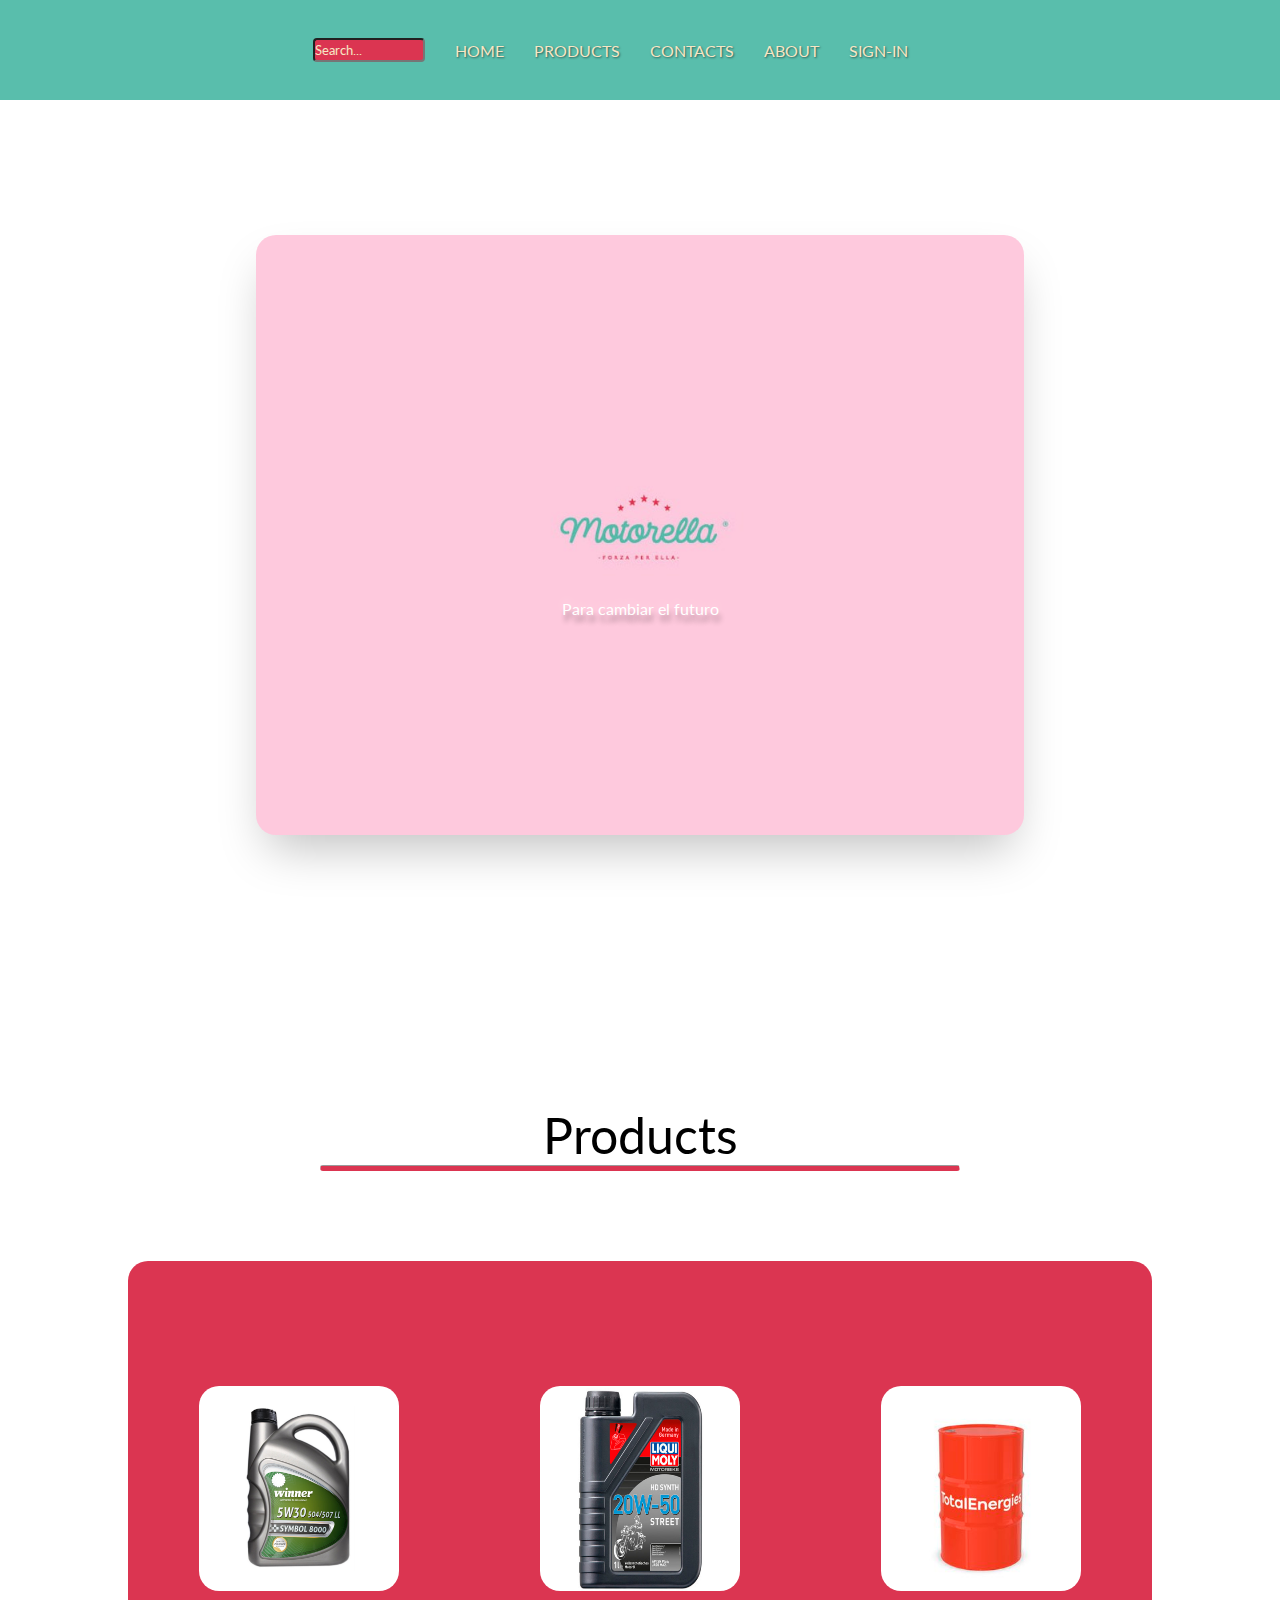
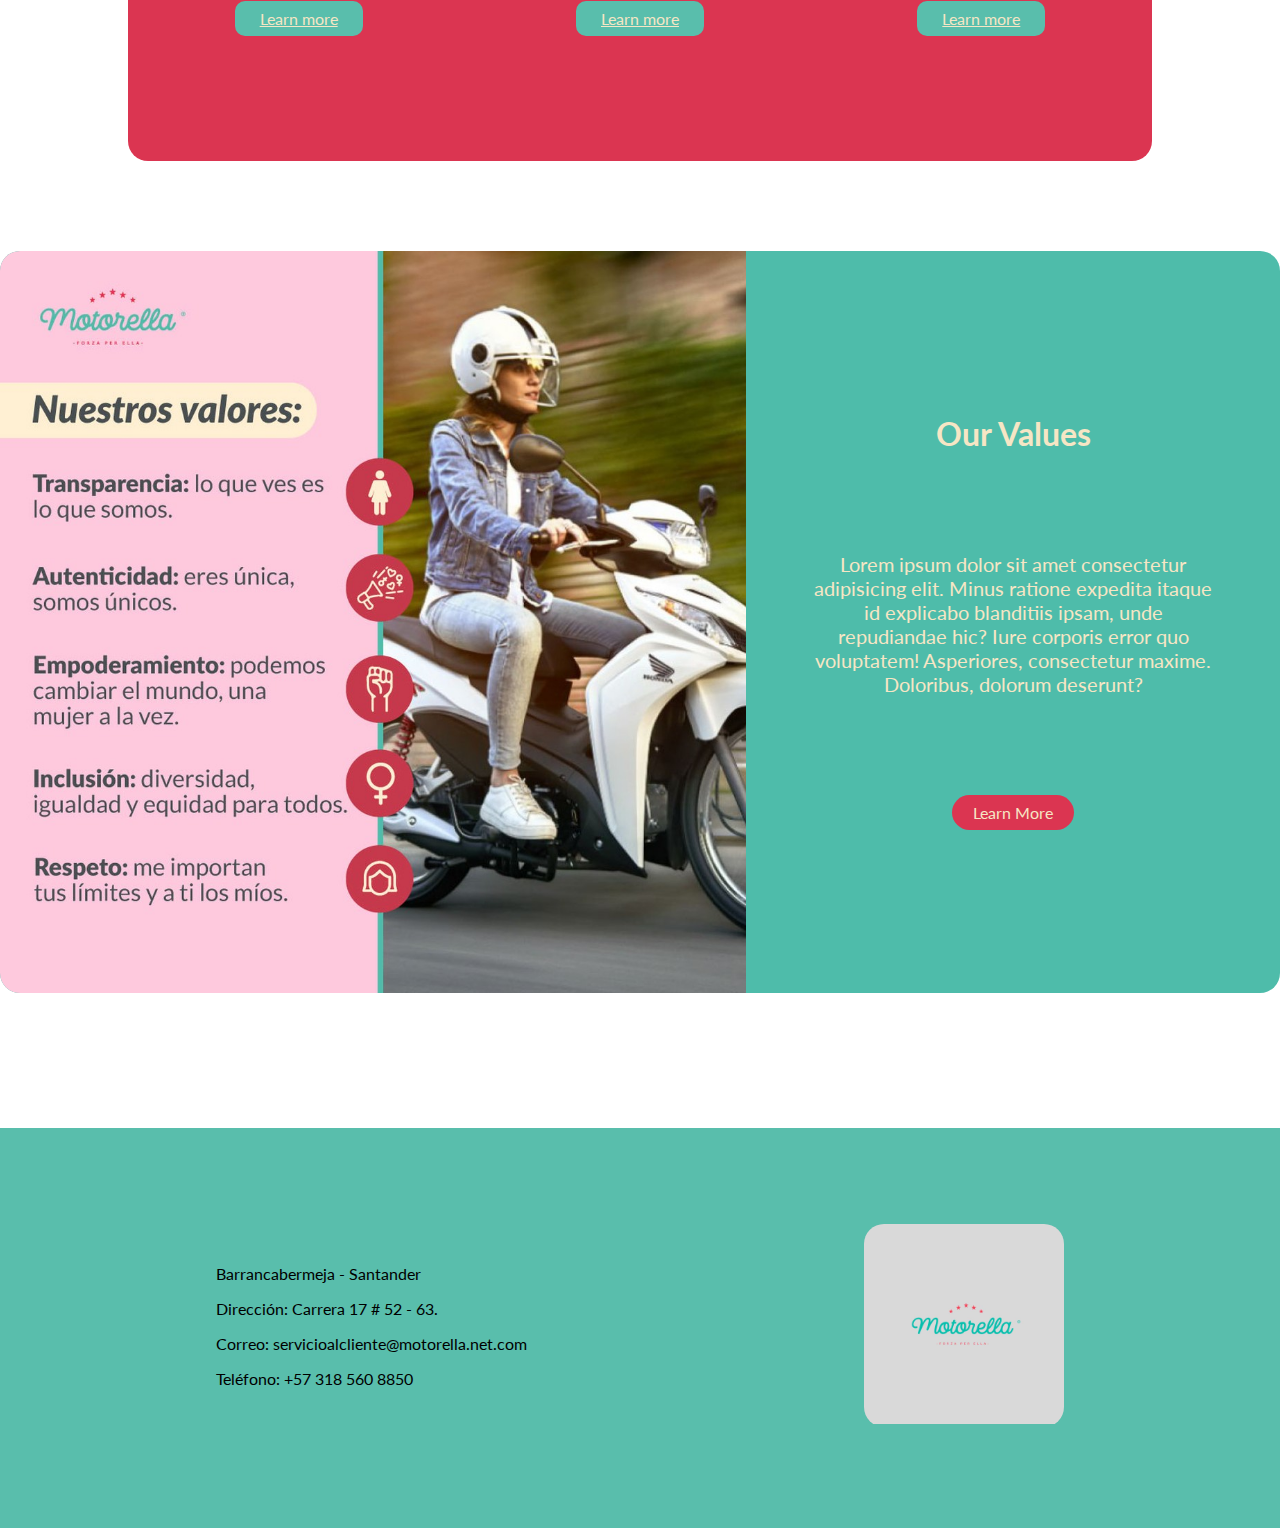
<file: docs/index.html>
<!DOCTYPE html>
<html lang="en">

<head>
    <meta charset="UTF-8">
    <meta name="viewport" content="width=device-width, initial-scale=1.0">
    <title>Motorella</title>
    <link rel="stylesheet" href="styles/motorella.css">
    <link href="https://fonts.googleapis.com/css2?family=Lato&display=swap" rel="stylesheet">
    <link rel="stylesheet" href="https://cdnjs.cloudflare.com/ajax/libs/font-awesome/6.0.0-beta2/css/all.min.css"
        integrity="sha512-YWzhKL2whUzgiheMoBFwW8CKV4qpHQAEuvilg9FAn5VJUDwKZZxkJNuGM4XkWuk94WCrrwslk8yWNGmY1EduTA=="
        crossorigin="anonymous" referrerpolicy="no-referrer" />
</head>

<body>
    <nav class="header">
        <ul class="nav-bar">
            <input type="checkbox" id="check">
            <span class="menu">
                <form action="https://www.google.com/search" method="get">
                    <input type="search" name="q" id="search" placeholder="Search...">
                </form>
                <li><a href="index.html">Home</a></li>
                <li><a href="HTML/Project-Product.html">Products</a></li>
                <li><a href="HTML/Project-Contact.html">Contacts</a></li>
                <li><a href="HTML/Project-About.html">About</a></li>
                <li><a href="HTML/Project-Login.html" id="sign-in-link">Sign-In</a></li>
                <li><a href="HTML/Project-Login.html" style="color: #DB3551;" id="sign-out-link"></a></li>
                <label for="check" class="close-menu"><i class="fas fa-times"></i></label>
            </span>
            <label for="check" class="open-menu"><i class="fas fa-bars"></i></label>
        </ul>
    </nav>
    <div class="main">

        <div class="pinklogo">
            <img src="HTML/Project-Images/Screenshot 2023-11-17 112611.png" alt="Logo">
            <p>
                Para cambiar el futuro
            </p>
        </div>
        <div class="product-title">
            <a href="#">Products</a>
        </div>
        <hr>
        <div class="products-container">
            <div class="product-item">
                <img src="HTML/Project-Images/Trusaco-Winner-5W30-504-507-LL-SYMBOL-8000-ET.jpg" alt="Product1">
                <a href="HTML/Project-Product.html" class="product-button">Learn more</a>
            </div>
            <div class="product-item">
                <img src="HTML/Project-Images/aceite_lubricante_liqui_moly_motorbike_hd_synth_20w_50_street_noxmart.jpg"
                    alt="Product2">
                <a href="HTML/Project-Product.html" class="product-button">Learn more</a>
            </div>
            <div class="product-item">
                <img src="HTML/Project-Images/37490-17853829.jpg" alt="Product3">
                <a href="HTML/Project-Product.html" class="product-button">Learn more</a>
            </div>
        </div>
        <div class="about-container">
            <img src="HTML/Project-Images/Screenshot 2023-11-20 111517.png" alt="About">
            <article>
                <p id="value">Our Values</p>
                <p id="values">
                    Lorem ipsum dolor sit amet consectetur adipisicing elit. Minus ratione expedita itaque id explicabo
                    blanditiis ipsam, unde repudiandae hic? Iure corporis error quo voluptatem! Asperiores, consectetur
                    maxime. Doloribus, dolorum deserunt?
                </p>
                <a href="HTML/Project-About.html">Learn More</a>
            </article>
        </div>

    </div>
    <div class="footer">
        <div class="footer-top">
            <div class="socials">
                <a href="https://www.instagram.com/motorellacolombia/" target="_blank"><i
                        class="fa-brands fa-instagram fa-2xl"></i></a>
                <a href="https://www.facebook.com/MotorellaColombia/" target="_blank"><i
                        class="fa-brands fa-facebook fa-2xl"></i></a>
                <a href="#" target="_blank"><i class="fa-regular fa-envelope fa-2xl"></i></a>
            </div>
        </div>
        <div class="footer-bottom">
            <div class="directions">
                <p>Barrancabermeja - Santander</p>
                <p>Dirección: Carrera 17 # 52 - 63.</p>
                <p>Correo: servicioalcliente@motorella.net.com</p>
                <p>Teléfono: +57 318 560 8850</p>
            </div>
            <div class="footer-logo"><img src="HTML/Project-Images/0a8bea61-3eea-49c9-89dd-f98280d7b273.jpg" alt="logo">
            </div>
        </div>
    </div>
    <script src="styles-js/account-style.js" defer></script>
</body>
</html>
</file>
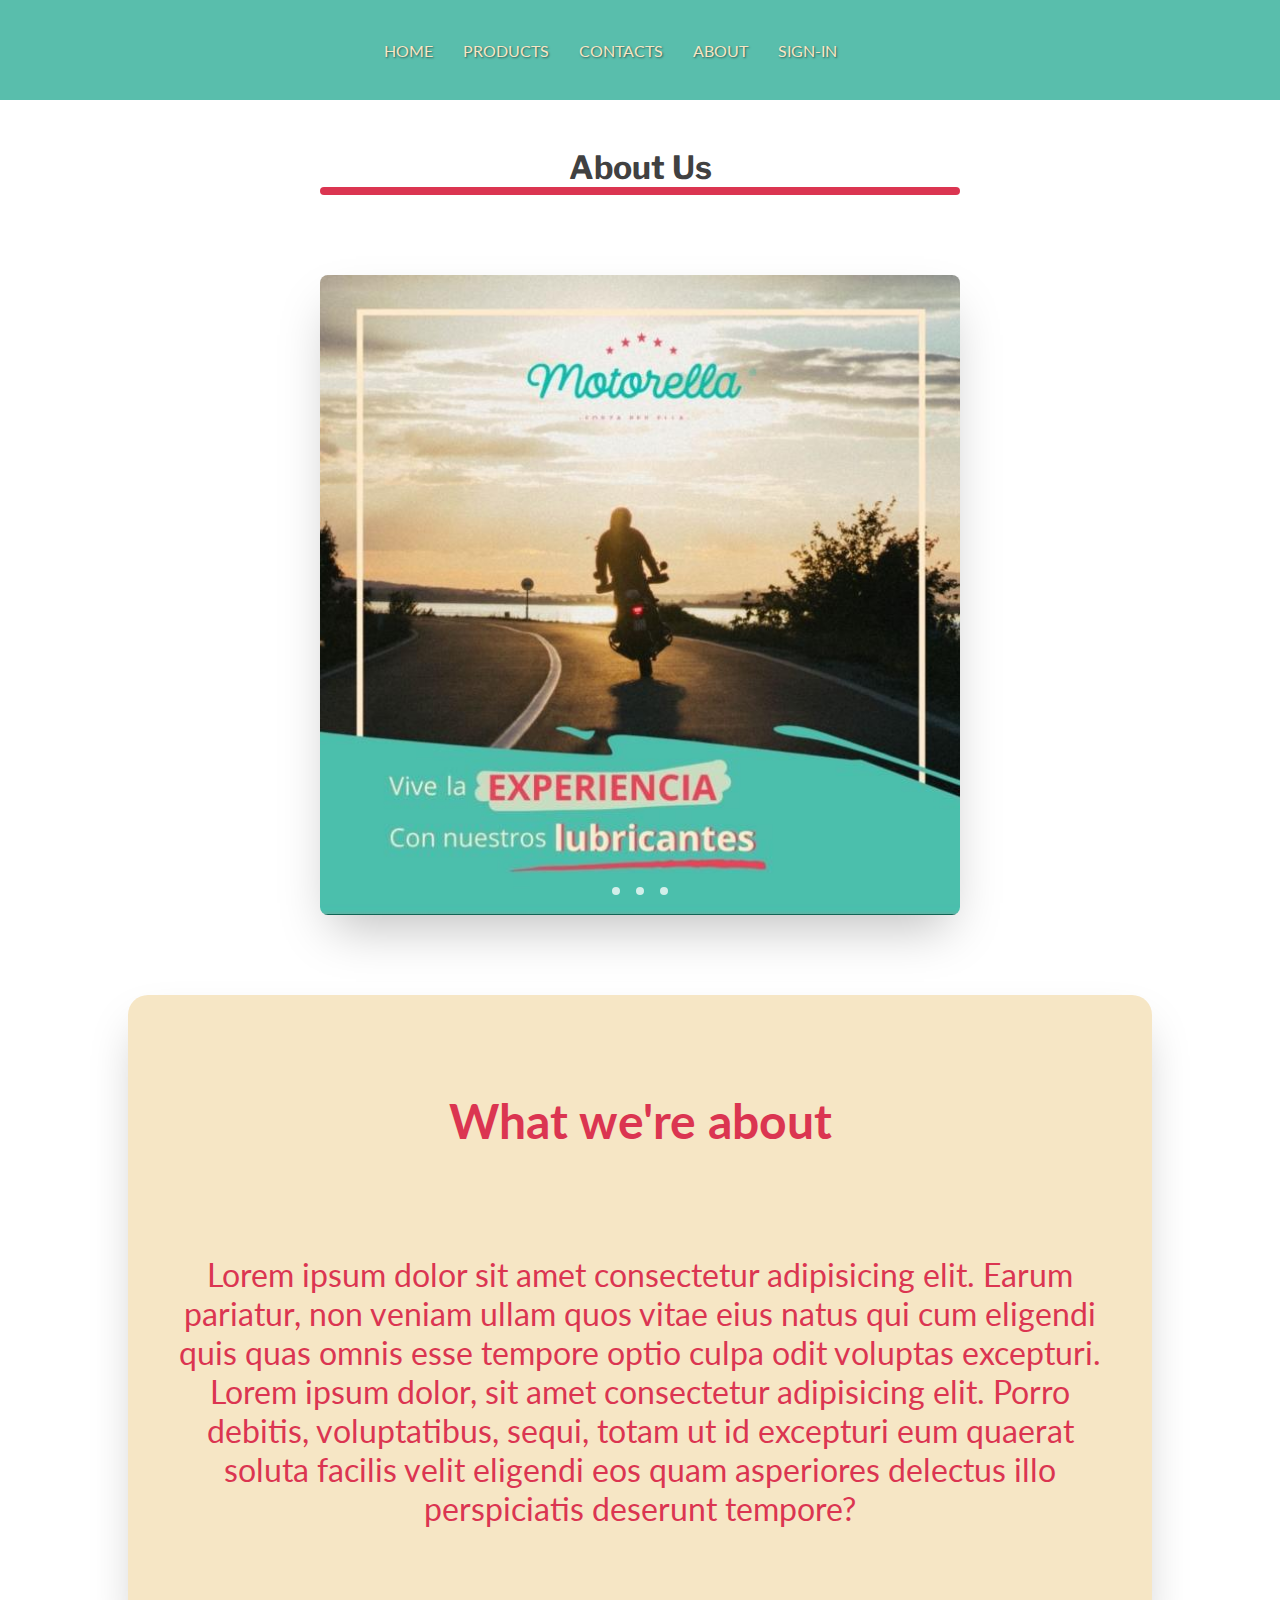
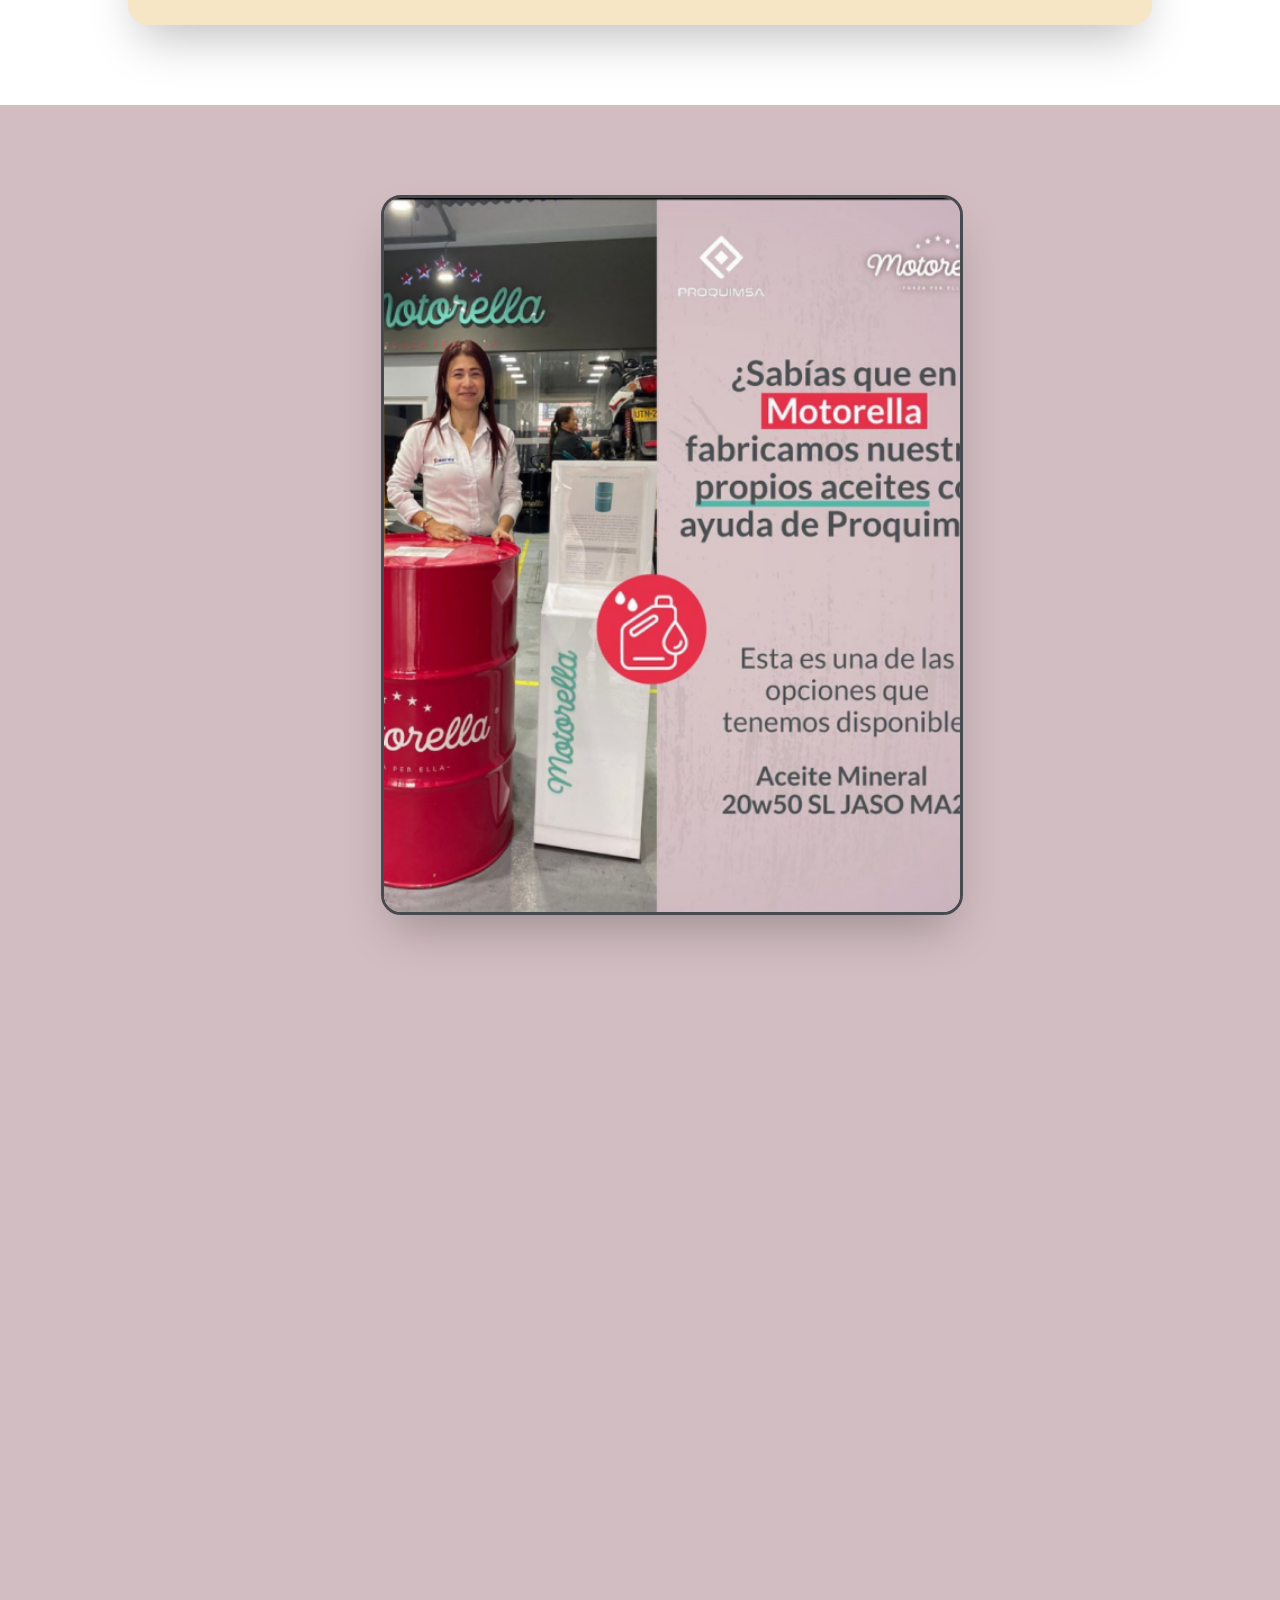
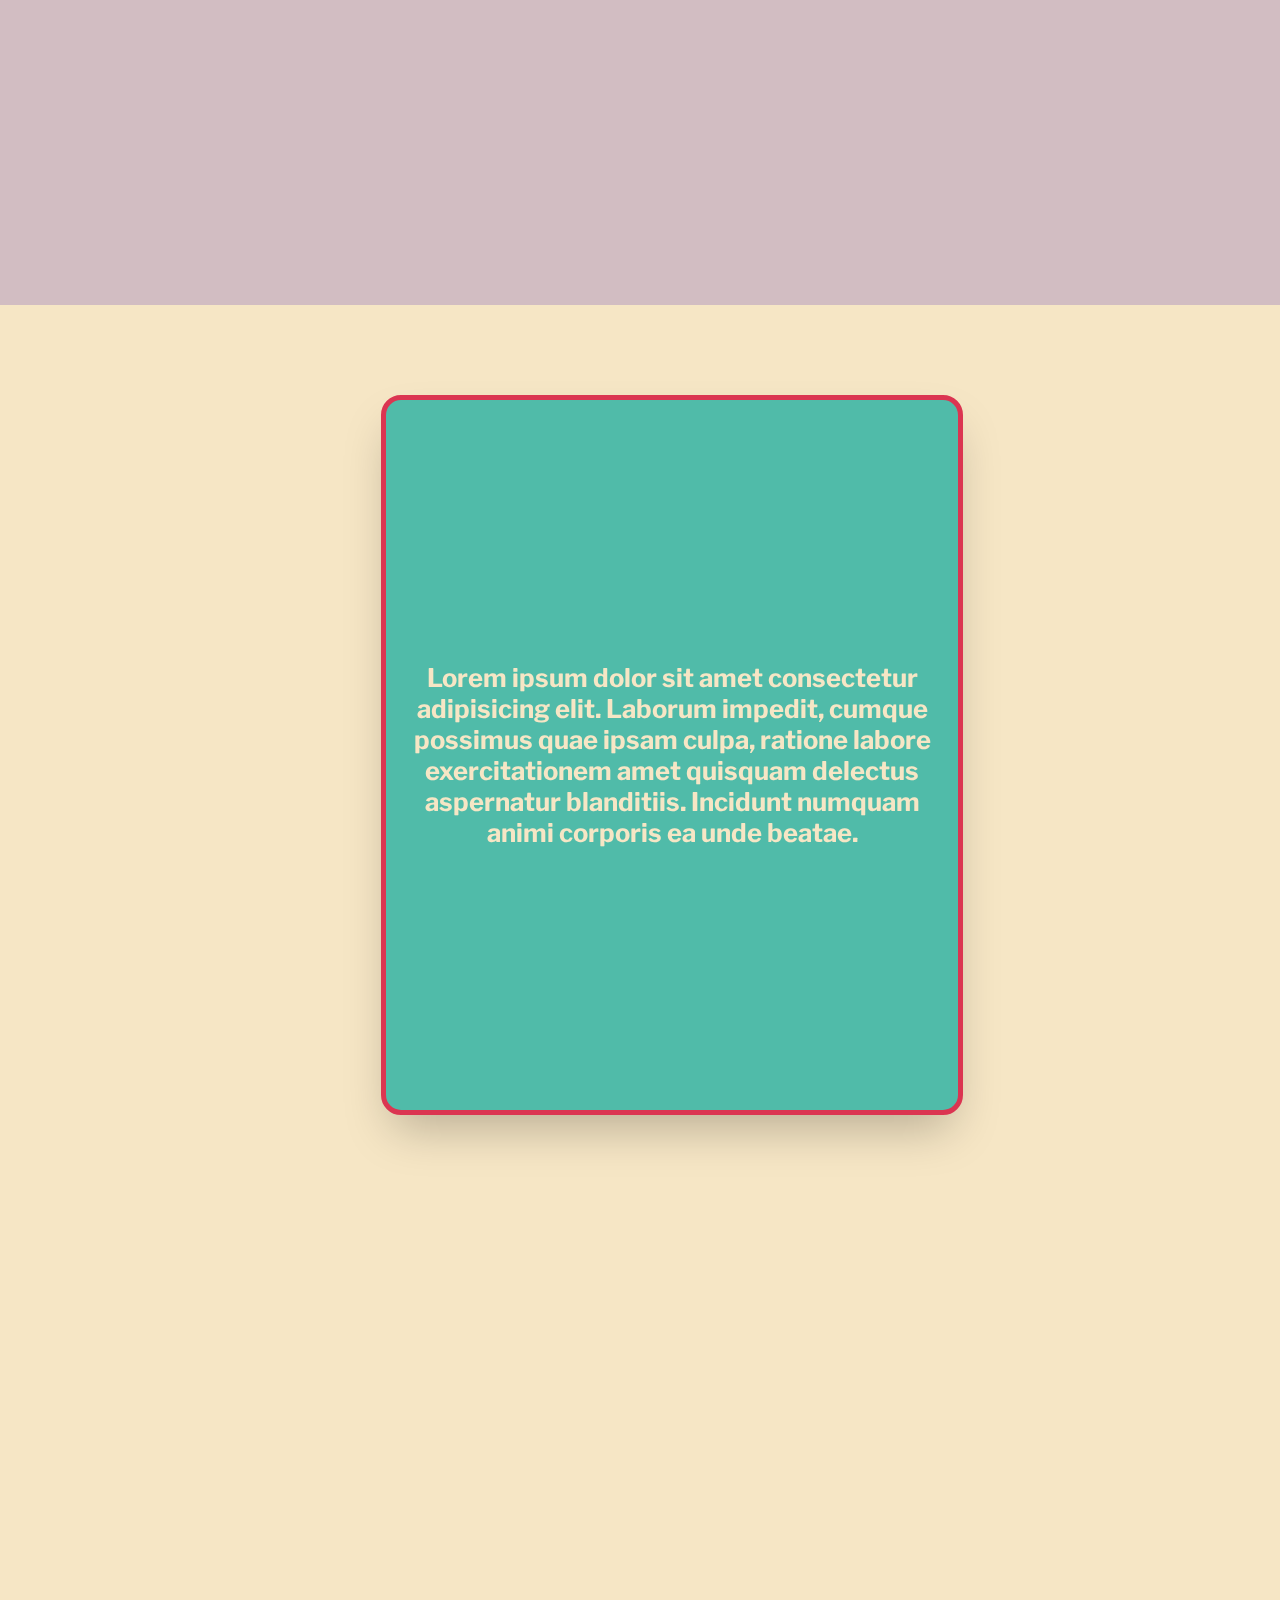
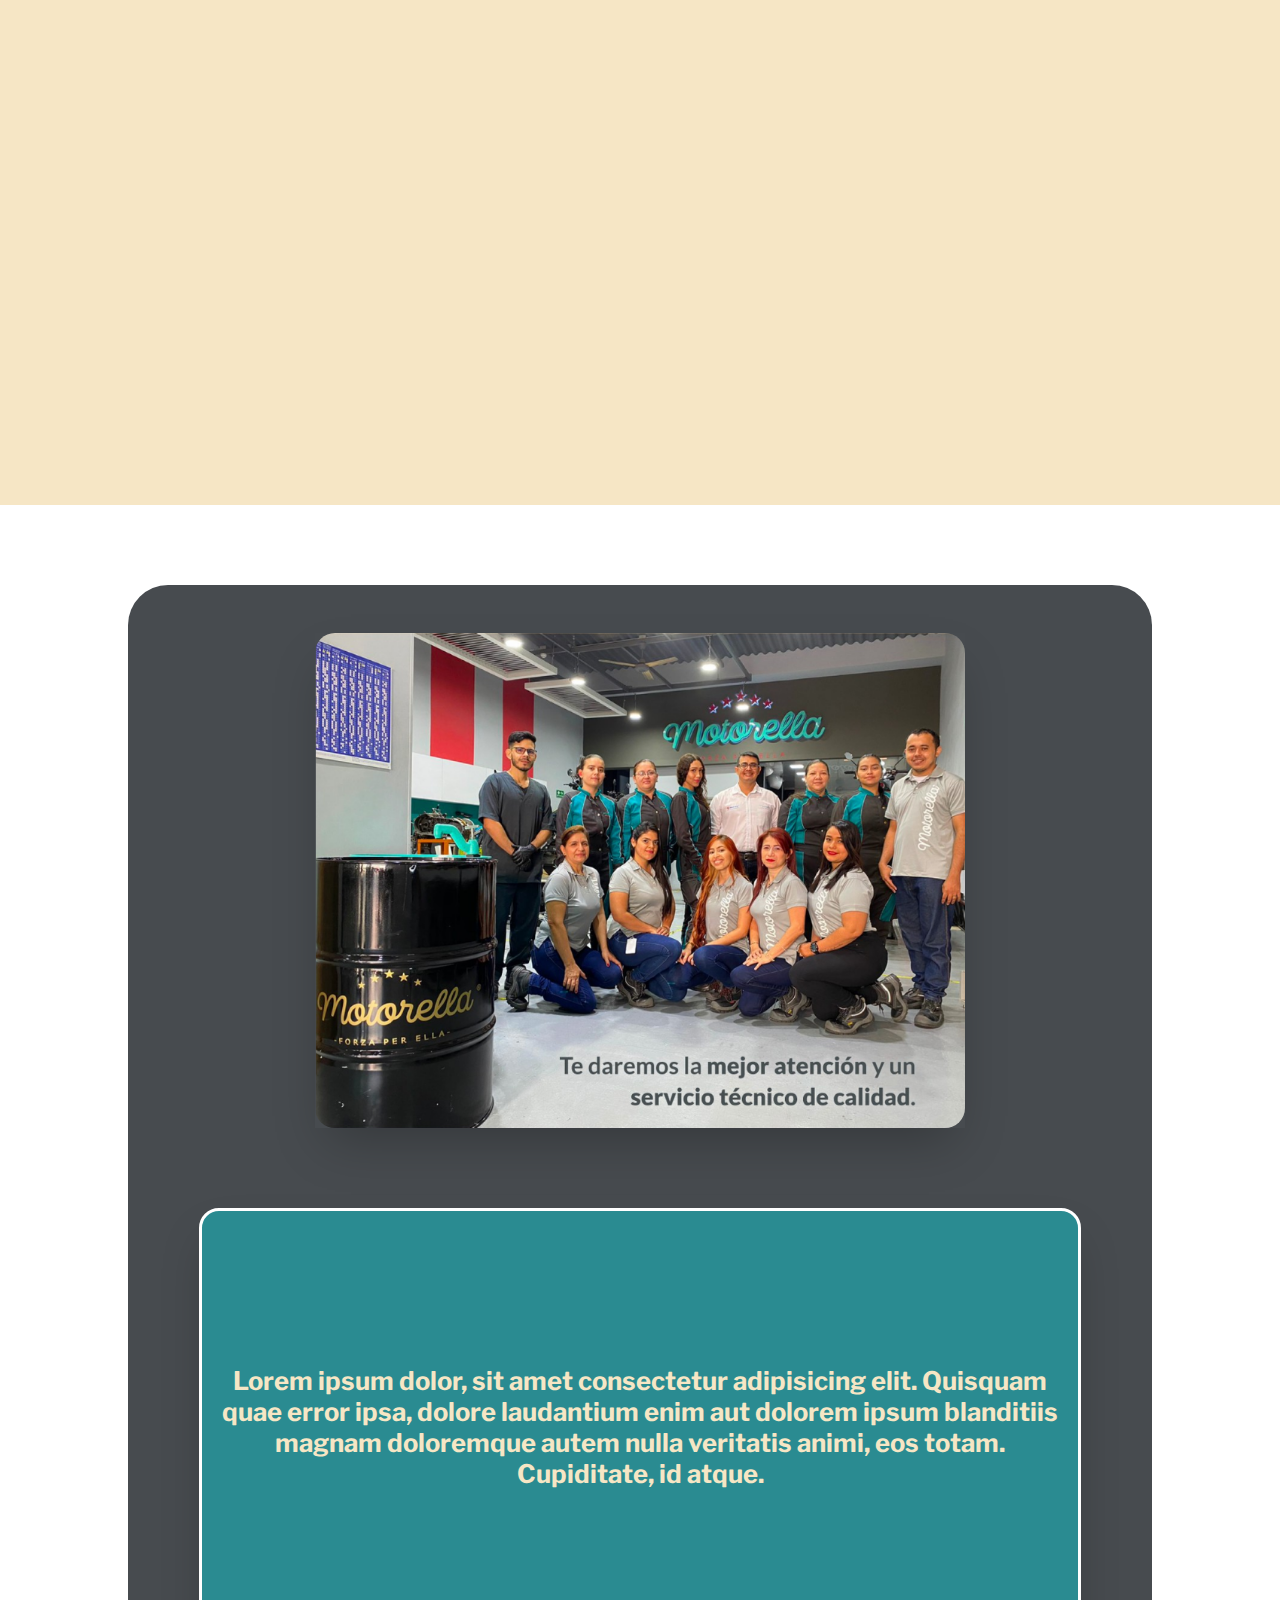
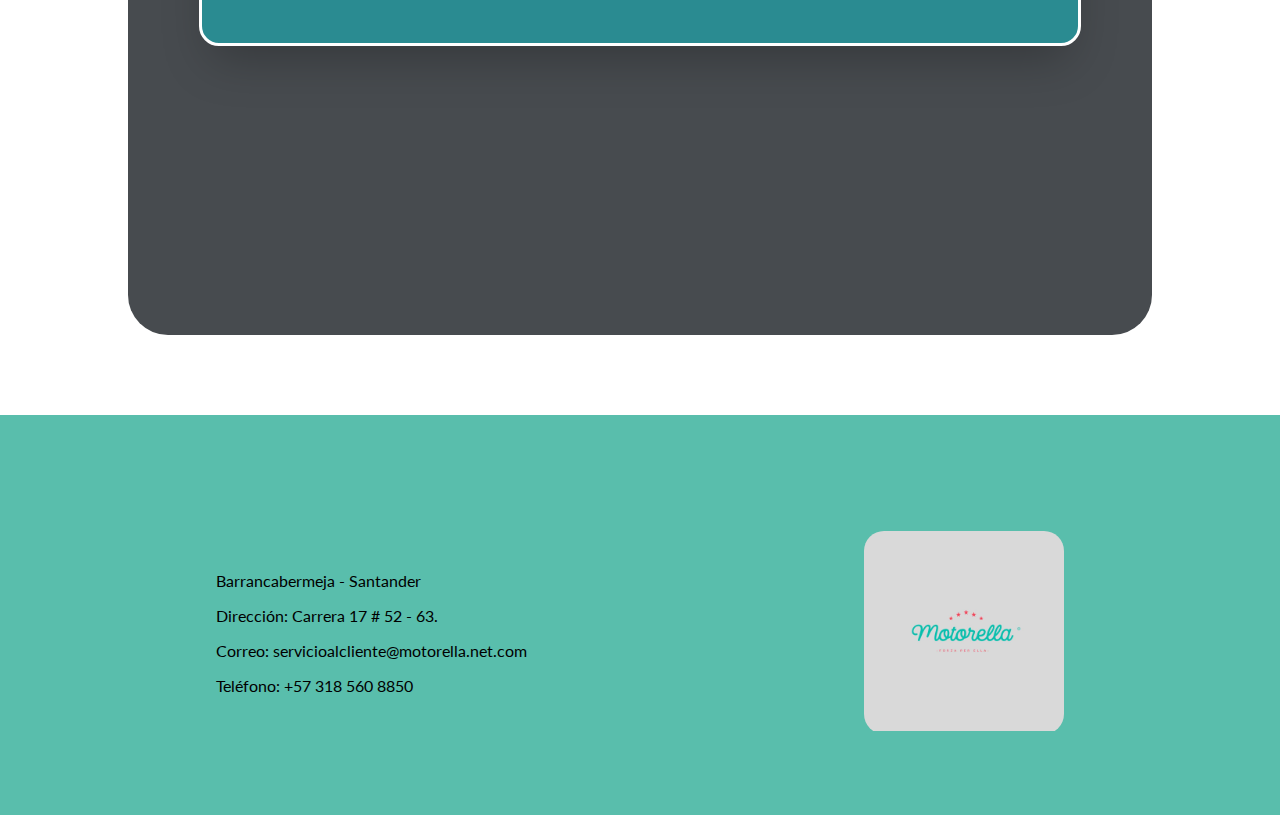
<file: docs/HTML/Project-About.html>
<!DOCTYPE html>
<html lang="en">

<head>
    <meta charset="UTF-8">
    <meta name="viewport" content="width=device-width, initial-scale=1.0">
    <title>Motorella About</title>
    <link rel="stylesheet" href="../styles/motorella-about.css">
    <link href="https://fonts.googleapis.com/css2?family=Lato&display=swap" rel="stylesheet">
    <link href="https://fonts.googleapis.com/css2?family=Libre+Franklin&display=swap" rel="stylesheet">
    <link rel="stylesheet" href="https://cdnjs.cloudflare.com/ajax/libs/font-awesome/6.0.0-beta2/css/all.min.css"
        integrity="sha512-YWzhKL2whUzgiheMoBFwW8CKV4qpHQAEuvilg9FAn5VJUDwKZZxkJNuGM4XkWuk94WCrrwslk8yWNGmY1EduTA=="
        crossorigin="anonymous" referrerpolicy="no-referrer" />
</head>

<body>
    <nav class="header">
        <ul class="nav-bar">
            <input type="checkbox" id="check">
            <span class="menu">
                <li><a href="../index.html">Home</a></li>
                <li><a href="Project-Product.html">Products</a></li>
                <li><a href="Project-Contact.html">Contacts</a></li>
                <li><a href="Project-About.html">About</a></li>
                <li><a href="Project-Login.html" id="sign-in-link">Sign-In</a></li>
                <li><a href="Project-Login.html" style="color: #DB3551;" id="sign-out-link"></a></li>
                <label for="check" class="close-menu"><i class="fas fa-times"></i></label>
            </span>
            <label for="check" class="open-menu"><i class="fas fa-bars"></i></label>
        </ul>
    </nav>
    <div class="about-title">
        <p>About Us</p>
        <div class="line"></div>
    </div>
    <section class="container">
        <div class="slider-wrapper">
            <div class="slider">
                <img id="slide-1" src="Project-Images/IMG_1268.jpeg" alt="">
                <img id="slide-2" src="Project-Images/IMG_1266.jpeg" alt="">
                <img id="slide-3" src="Project-Images/IMG_1265.jpeg" alt="">
            </div>
            <div class="slider-nav">
                <a href="#slide-1"></a>
                <a href="#slide-2"></a>
                <a href="#slide-3"></a>
            </div>
        </div>
    </section>
    <div class="main">
        <div class="us-container">
            <p id="thesis">What we're about</p>
            <p id="paragraph">Lorem ipsum dolor sit amet consectetur adipisicing elit. Earum pariatur, non veniam ullam
                quos vitae eius natus qui cum eligendi quis quas omnis esse tempore optio culpa odit voluptas excepturi.
                Lorem ipsum dolor, sit amet consectetur adipisicing elit. Porro debitis, voluptatibus, sequi, totam ut
                id excepturi eum quaerat soluta facilis velit eligendi eos quam asperiores delectus illo perspiciatis
                deserunt tempore?</p>
        </div>
        <div class="sticky-parent" id="slide1-container"> <!-- Sticky parent-->
            <div class="sticky">
                <div class="scroll_section">
                    <img src="Project-Images/Screenshot_2023-11-21_112831.png" alt="">
                    <div class="article-1">
                        <p>
                            Lorem ipsum dolor sit amet consectetur adipisicing elit. Laborum impedit, cumque possimus
                            quae ipsam culpa, ratione labore exercitationem amet quisquam delectus aspernatur
                            blanditiis. Incidunt numquam animi corporis ea unde beatae.
                        </p>
                    </div>
                </div>
            </div>
        </div>
        <div class="sticky-parent" id="slide2-container">
            <div class="sticky">
                <div class="scroll_section">
                    <div class="article-2">
                        <p>
                            Lorem ipsum dolor sit amet consectetur adipisicing elit. Laborum impedit, cumque possimus quae ipsam
                            culpa, ratione labore exercitationem amet quisquam delectus aspernatur blanditiis. Incidunt numquam
                            animi corporis ea unde beatae.
                        </p>
                    </div>
                    <img src="Project-Images/Screenshot_2023-11-21_113346.png" alt="">
                </div>
            </div>
        </div>
        <div class="sticky-parent" id="slide3-container">
            <div class="img-3">
                <img src="Project-Images/Motorella Staff.png    " alt="Motorella Staff">
            </div>
            <div class="article-3">
                <p>
                    Lorem ipsum dolor, sit amet consectetur adipisicing elit. Quisquam quae error ipsa, dolore
                    laudantium enim aut dolorem ipsum blanditiis magnam doloremque autem nulla veritatis animi, eos
                    totam. Cupiditate, id atque.
                </p>
            </div>
        </div>
    </div>
    <div class="footer">
        <div class="footer-top">
            <div class="socials">
                <a href="https://www.instagram.com/motorellacolombia/" target="_blank"><i
                        class="fa-brands fa-instagram fa-2xl"></i></a>
                <a href="https://www.facebook.com/MotorellaColombia/" target="_blank"><i
                        class="fa-brands fa-facebook fa-2xl"></i></a>
                <a href="#" target="_blank"><i class="fa-regular fa-envelope fa-2xl"></i></a>
            </div>
        </div>
        <div class="footer-bottom">
            <div class="directions">
                <p>Barrancabermeja - Santander</p>
                <p>Dirección: Carrera 17 # 52 - 63.</p>
                <p>Correo: servicioalcliente@motorella.net.com</p>
                <p>Teléfono: +57 318 560 8850</p>
            </div>
            <div class="footer-logo"><img src="Project-Images/0a8bea61-3eea-49c9-89dd-f98280d7b273.jpg" alt="logo">
            </div>
        </div>
    </div>
    
    <script src="../styles-js/account-style.js" defer></script>
    <script src="../styles-js/About.js" defer></script>
</body>
</html>
</file>
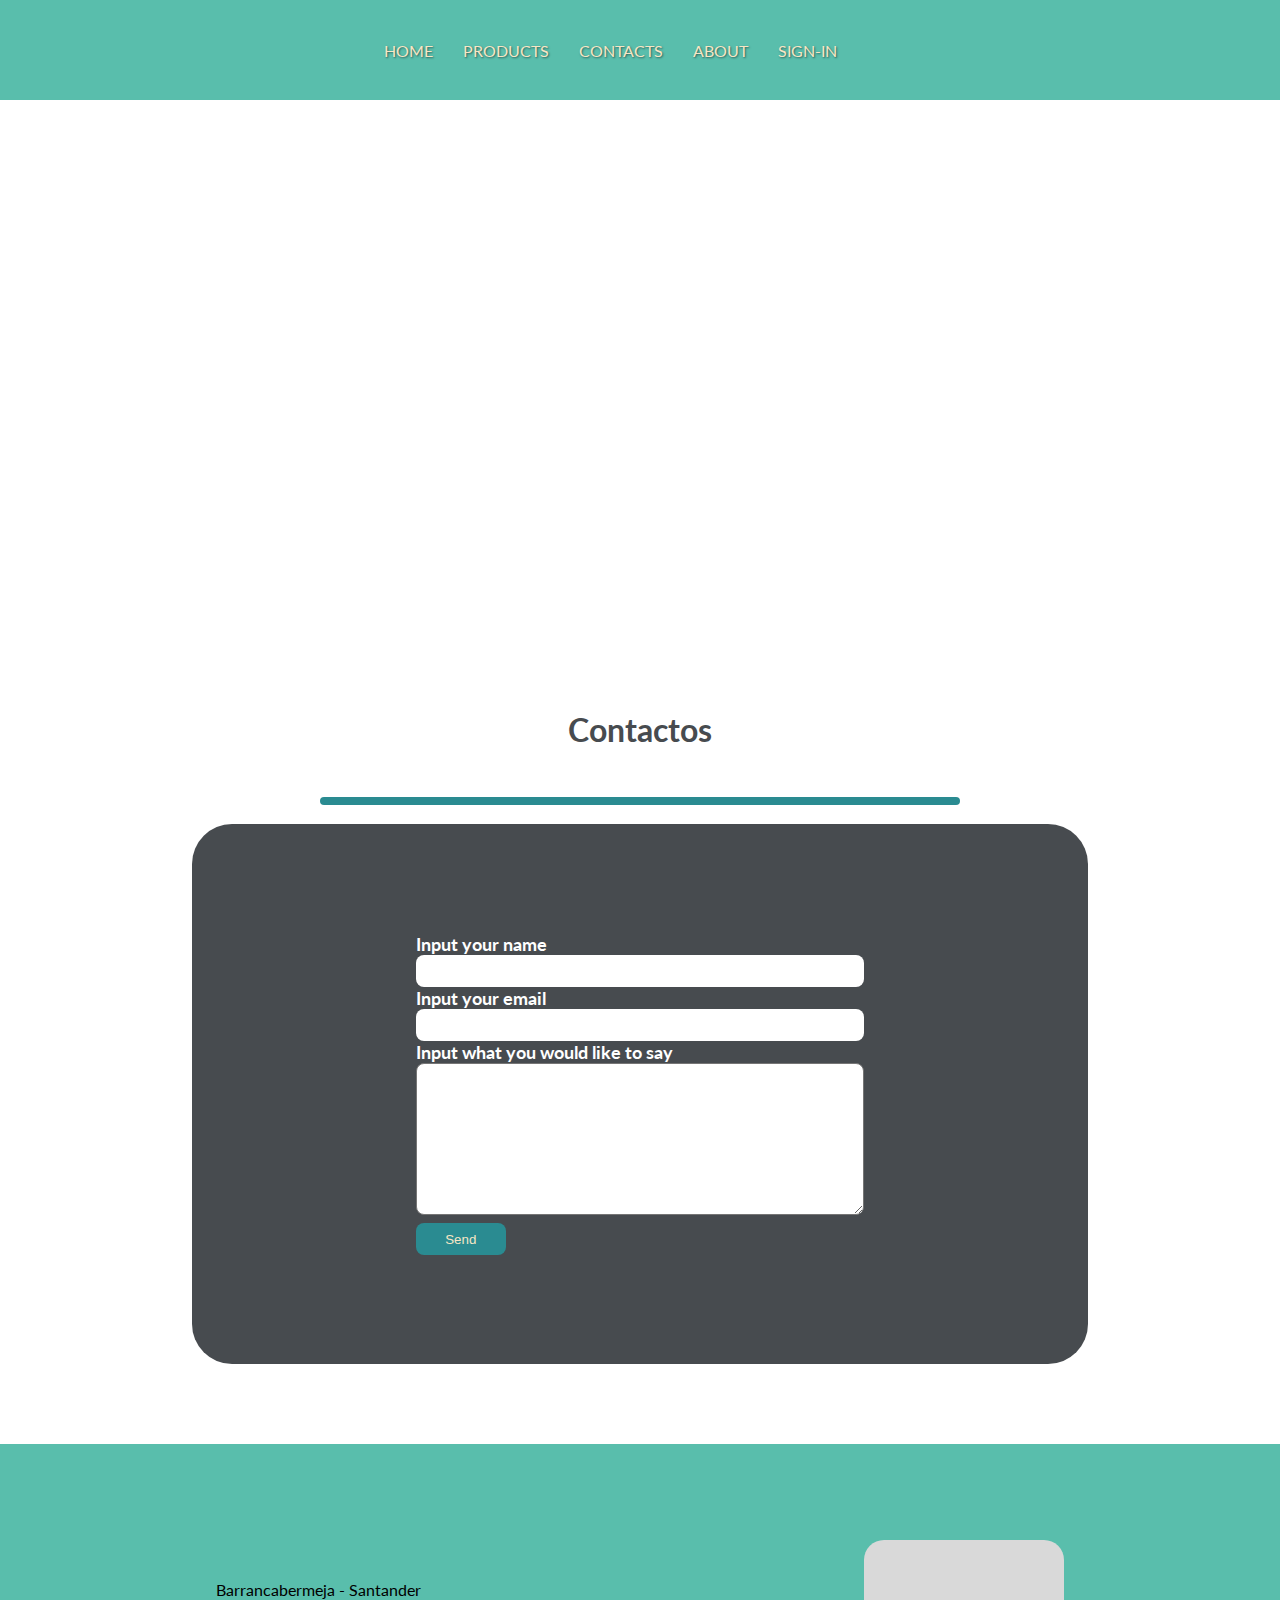
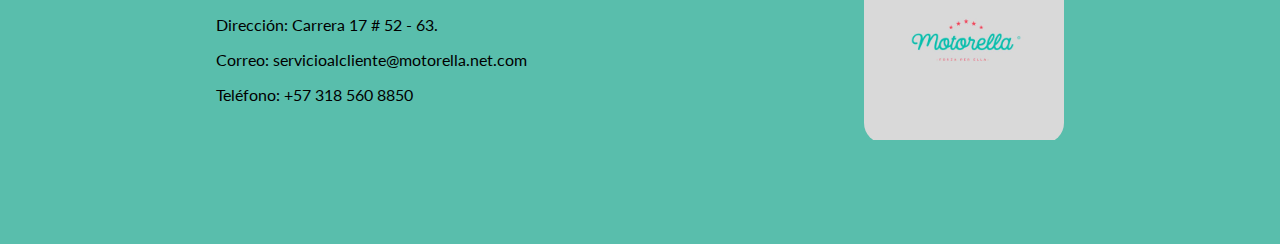
<file: docs/HTML/Project-Contact.html>
<!DOCTYPE html>
<html lang="en">
<head>
    <meta charset="UTF-8">
    <meta name="viewport" content="width=device-width, initial-scale=1.0">
    <title>Motorella Contacts</title>
    <link rel="stylesheet" href="../styles/motorella-contacts.css">
    <link href="https://fonts.googleapis.com/css2?family=Lato&display=swap" rel="stylesheet">
    <link rel="stylesheet" href="https://cdnjs.cloudflare.com/ajax/libs/font-awesome/6.0.0-beta2/css/all.min.css" integrity="sha512-YWzhKL2whUzgiheMoBFwW8CKV4qpHQAEuvilg9FAn5VJUDwKZZxkJNuGM4XkWuk94WCrrwslk8yWNGmY1EduTA==" crossorigin="anonymous" referrerpolicy="no-referrer" />
</head>
<body>
    <nav class="header">
        <ul class="nav-bar">
            <input type="checkbox" id="check">
            <span class="menu">
                <li><a href="../index.html">Home</a></li>
                <li><a href="Project-Product.html">Products</a></li>
                <li><a href="Project-Contact.html">Contacts</a></li>
                <li><a href="Project-About.html">About</a></li>
                <li><a href="Project-Login.html" id="sign-in-link">Sign-In</a></li>
                <li><a href="Project-Login.html" style="color: #DB3551;" id="sign-out-link"></a></li>
                <label for="check" class="close-menu"><i class="fas fa-times"></i></label>
            </span>
            <label for="check" class="open-menu"><i class="fas fa-bars"></i></label>
        </ul>
    </nav>
    <div class="main">
        <div class="maps-container">
            <iframe src="https://www.google.com/maps/embed?pb=!1m18!1m12!1m3!1d3959.1419106448593!2d-73.12281362403577!3d7.10954799289395!2m3!1f0!2f0!3f0!3m2!1i1024!2i768!4f13.1!3m3!1m2!1s0x8e683ffab0992107%3A0x7d6b8ff15f6441fc!2sMotorella!5e0!3m2!1sen!2sco!4v1700611319981!5m2!1sen!2sco" width="100%" height="100%" style="border:0;" allowfullscreen="" loading="lazy" referrerpolicy="no-referrer-when-downgrade"></iframe>
        </div>
        <div class="contactos-logo">
            <p>Contactos</p>
            <div class="line"></div>
        </div>
        <br>
        <div class="contacts-container">
            <form action="" style="padding-right: 0;">
                <label for="name">Input your name</label>
                <input type="text" name="name" id="name">
                <label for="email">Input your email</label>
                <input type="email" name="email" id="email">
                <label for="problem">Input what you would like to say</label>
                <textarea name="problem" id="problem" cols="30" rows="10"></textarea>
                <input type="submit" value="Send">
            </form>
        </div>
    </div>
    <div class="footer">
        <div class="footer-top">
            <div class="socials">
                <a href="https://www.instagram.com/motorellacolombia/" target="_blank"><i class="fa-brands fa-instagram fa-2xl"></i></a>
                <a href="https://www.facebook.com/MotorellaColombia/" target="_blank"><i class="fa-brands fa-facebook fa-2xl"></i></a>
                <a href="#" target="_blank"><i class="fa-regular fa-envelope fa-2xl"></i></a>
            </div>
        </div>
        <div class="footer-bottom">
            <div class="directions">
                <p>Barrancabermeja - Santander</p>
                <p>Dirección: Carrera 17 # 52 - 63.</p>
                <p>Correo: servicioalcliente@motorella.net.com</p>
                <p>Teléfono: +57 318 560 8850</p>
            </div>
            <div class="footer-logo"><img src="Project-Images/0a8bea61-3eea-49c9-89dd-f98280d7b273.jpg" alt="logo"></div>
        </div>
    </div>
    <script src="../styles-js/account-style.js" defer></script>
</body>
</html>
</file>
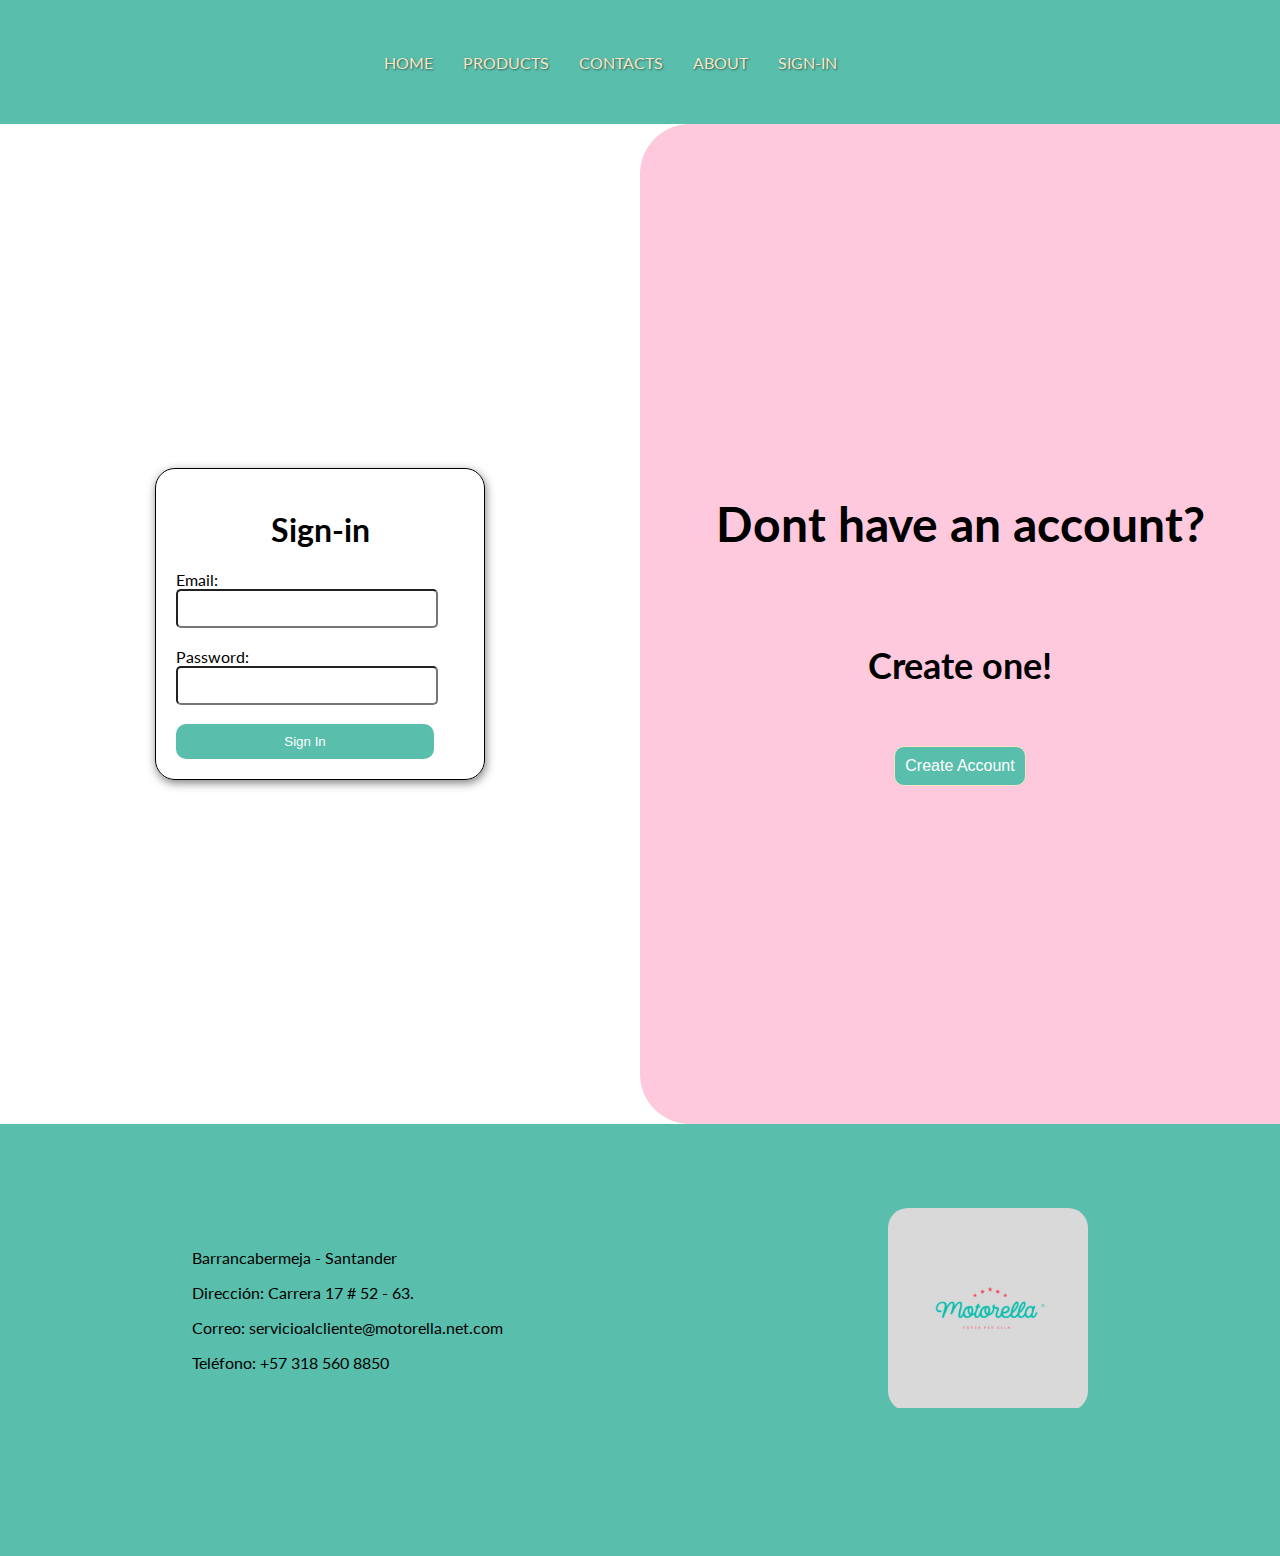
<file: docs/HTML/Project-Login.html>
<!DOCTYPE html>
<html lang="en">

<head>
    <meta charset="UTF-8">
    <meta name="viewport" content="width=device-width, initial-scale=1.0">
    <title>Document</title>
    <link rel="stylesheet" href="../styles/motorella-login.css">
    <link href="https://fonts.googleapis.com/css2?family=Lato&display=swap" rel="stylesheet">
    <link href="https://fonts.googleapis.com/css2?family=Libre+Franklin&display=swap" rel="stylesheet">
    <link rel="stylesheet" href="https://cdnjs.cloudflare.com/ajax/libs/font-awesome/6.0.0-beta2/css/all.min.css"
        integrity="sha512-YWzhKL2whUzgiheMoBFwW8CKV4qpHQAEuvilg9FAn5VJUDwKZZxkJNuGM4XkWuk94WCrrwslk8yWNGmY1EduTA=="
        crossorigin="anonymous" referrerpolicy="no-referrer" />
</head>

<body>
    <nav class="header">
        <ul class="nav-bar">
            <input type="checkbox" id="check">
            <span class="menu">
                <li><a href="../index.html">Home</a></li>
                <li><a href="Project-Product.html">Products</a></li>
                <li><a href="Project-Contact.html">Contacts</a></li>
                <li><a href="Project-About.html">About</a></li>
                <li><a href="Project-Login.html" id="sign-in-link">Sign-In</a></li>
                <li><a href="Project-Login.html" style="color: #DB3551;" id="sign-out-link"></a></li>
                <label for="check" class="close-menu"><i class="fas fa-times"></i></label>
            </span>
            <label for="check" class="open-menu"><i class="fas fa-bars"></i></label>
        </ul>
    </nav>
    <div class="main">
        <div class="sign-container">
            <div class="sign-in-container">
                <h1>Sign-in</h1>
                <form action="" id="sign-in">
                    <div class="email-container">
                        <label for="sign-email">Email:</label>
                        <input type="email" name="sign-email" id="sign-email">
                    </div>
                    <br>
                    <div class="password-container">
                        <label for="sign-password">Password:</label>
                        <input type="password" name="sign-password" id="sign-password">
                    </div>
                    <br>
                    <button type="submit">Sign In</button>
                </form>
            </div>
        </div>

        <div class="create-container">
            <div class="create-account-container">
                <h1>Create Account</h1>
                <form action="" id="create-acc">
                    <div class="name-container">
                        <label for="create-name">Name:</label>
                        <input type="text" name="create-name" id="create-name">
                    </div>
                    <br>
                    <div class="email-container">
                        <label for="create-email">Email:</label>
                        <input type="email" name="create-email" id="create-email">
                    </div>
                    <div class="password-container">
                        <label for="create-password">Password:</label>
                        <input type="password" name="create-password" id="create-password">
                    </div>
                    <br>
                    <br>
                    <button type="submit">Create Account</button>
                </form>
            </div>
        </div>

        <div class="cover-container" id="color-container">
            <h1 id="cover-text-h1">Dont have an account?</h1>
            <br>
            <h2 id="cover-text-h2">Create one!</h2>
            <br>
            <button class="activate-slide">Create Account</button>
        </div>
    </div>
    <div class="footer">
        <div class="footer-top">
            <div class="socials">
                <a href="https://www.instagram.com/motorellacolombia/" target="_blank"><i
                        class="fa-brands fa-instagram fa-2xl"></i></a>
                <a href="https://www.facebook.com/MotorellaColombia/" target="_blank"><i
                        class="fa-brands fa-facebook fa-2xl"></i></a>
                <a href="#" target="_blank"><i class="fa-regular fa-envelope fa-2xl"></i></a>
            </div>
        </div>
        <div class="footer-bottom">
            <div class="directions">
                <p>Barrancabermeja - Santander</p>
                <p>Dirección: Carrera 17 # 52 - 63.</p>
                <p>Correo: servicioalcliente@motorella.net.com</p>
                <p>Teléfono: +57 318 560 8850</p>
            </div>
            <div class="footer-logo"><img src="Project-Images/0a8bea61-3eea-49c9-89dd-f98280d7b273.jpg" alt="logo">
            </div>
        </div>
    </div>
    <script src="../styles-js/account-style.js" defer></script>
    <script src="../views/Sign-In.js" type="module" defer></script>
    <script src="../styles-js/cover-styles.js" defer></script>
</body>
</html>
</file>
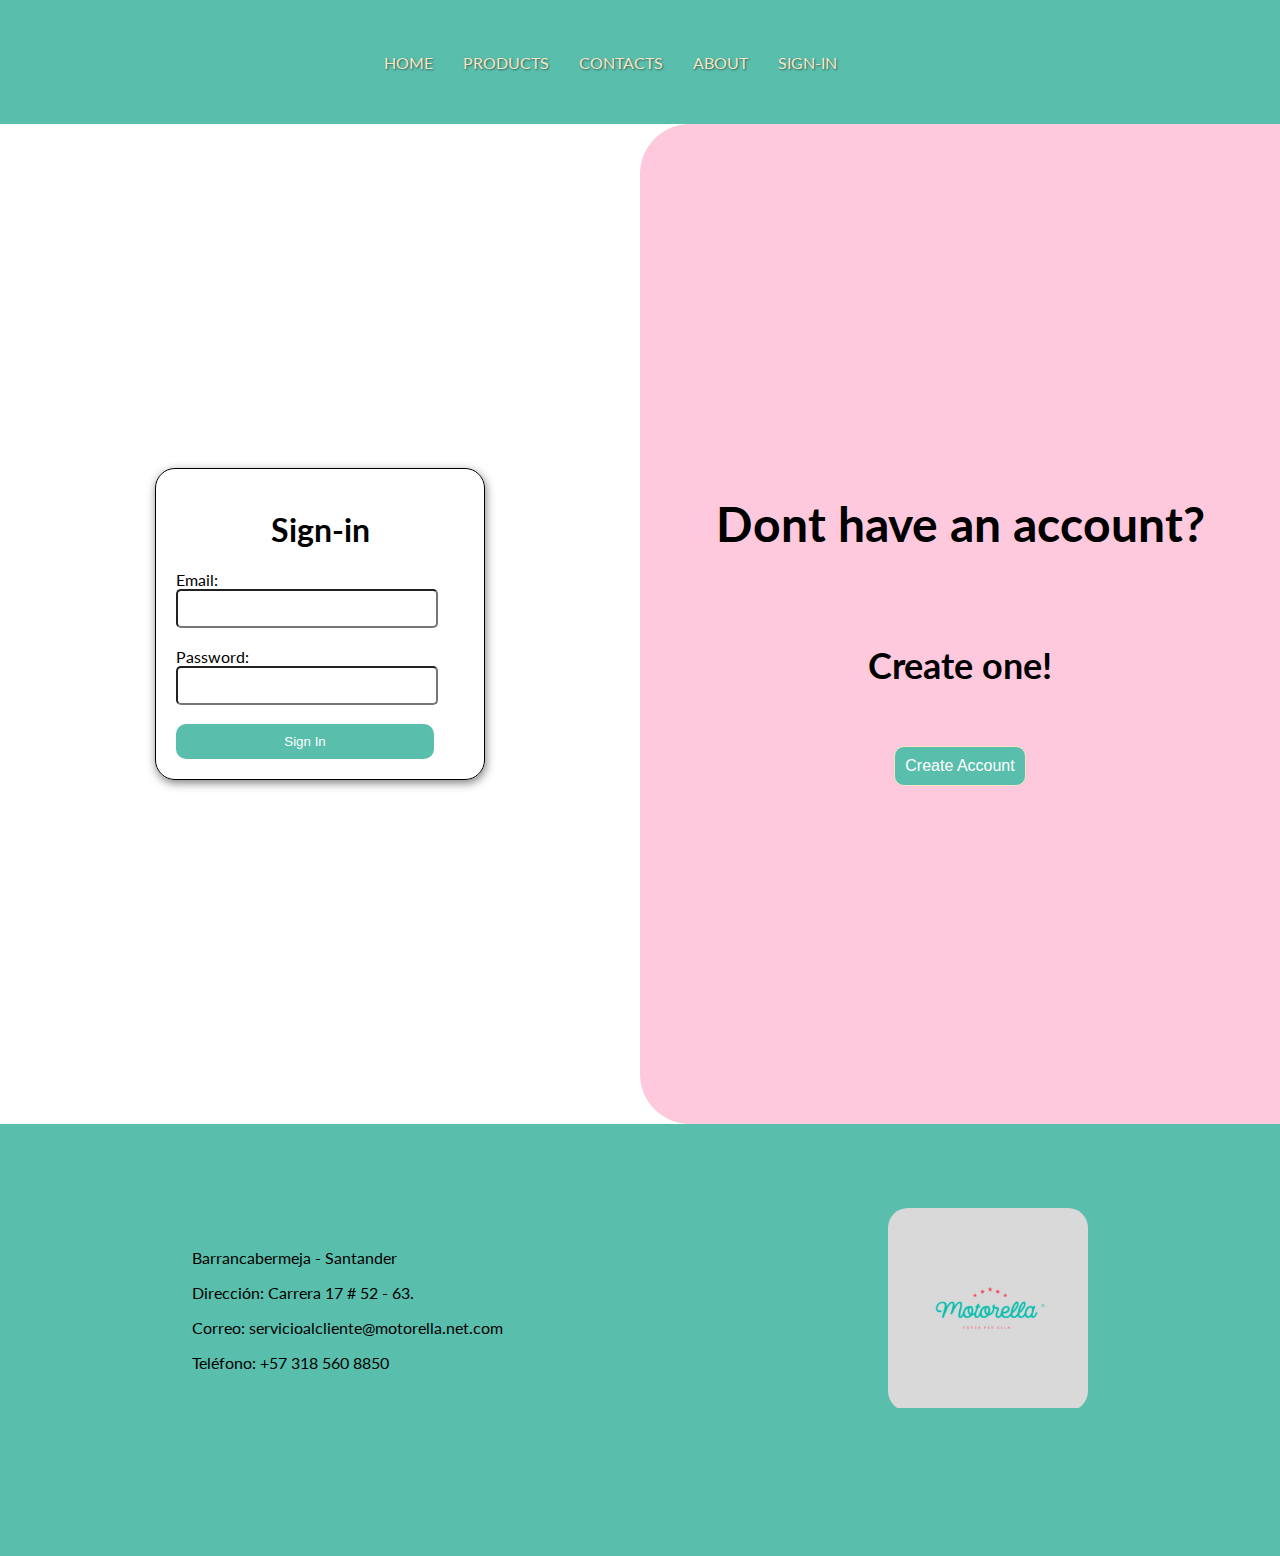
<file: docs/HTML/Project-Product.html>
<!DOCTYPE html>
<html lang="en">

<head>
    <meta charset="UTF-8" />
    <meta name="viewport" content="width=device-width, initial-scale=1.0" />
    <title>Products</title>
    <link rel="stylesheet" href="../styles/motorella-products.css" />
    <link href="https://fonts.googleapis.com/css2?family=Lato&display=swap" rel="stylesheet" />
    <link rel="stylesheet" href="https://cdnjs.cloudflare.com/ajax/libs/font-awesome/6.0.0-beta2/css/all.min.css"
        integrity="sha512-YWzhKL2whUzgiheMoBFwW8CKV4qpHQAEuvilg9FAn5VJUDwKZZxkJNuGM4XkWuk94WCrrwslk8yWNGmY1EduTA=="
        crossorigin="anonymous" referrerpolicy="no-referrer" />
</head>

<body>
    <div id=overlay></div>
    <nav class="header">
        <ul class="nav-bar">
            <input type="checkbox" id="check" />
            <span class="menu">
                <li><a href="../index.html">Home</a></li>
                <li><a href="Project-Product.html">Products</a></li>
                <li><a href="Project-Contact.html">Contacts</a></li>
                <li><a href="Project-About.html">About</a></li>
                <li><a href="Project-Login.html" id="sign-in-link">Sign-In</a></li>
                <li><a href="Project-Login.html" style="color: #DB3551;" id="sign-out-link"></a></li>
                <label for="check" class="close-menu"><i class="fas fa-times"></i></label>
            </span>
            <label for="check" class="open-menu"><i class="fas fa-bars"></i></label>
        </ul>
    </nav>
    <div class="main">
        <div class="product-title">
            <h1>Products</h1>

        </div>
        <div class="arrow-icon">
            <i class="fa-solid fa-angles-down fa-2xl"></i>
        </div>
        <div class="line"></div>
        <div class="shopping-container">
            <i class="fa-solid fa-cart-shopping"></i>
            <div class="products-container"></div>
        </div>


        <div class="cart-container">
            <div class="button-container">
                <button class="close-button">Close</button>
                <button class="checkout-button">Checkout</button>
            </div>
            <div class="productsCart-container"></div>
        </div>
    </div>
    <div class="footer">
        <div class="footer-top">
            <div class="socials">
                <a href="https://www.instagram.com/motorellacolombia/" target="_blank"><i
                        class="fa-brands fa-instagram fa-2xl"></i></a>
                <a href="https://www.facebook.com/MotorellaColombia/" target="_blank"><i
                        class="fa-brands fa-facebook fa-2xl"></i></a>
                <a href="#" target="_blank"><i class="fa-regular fa-envelope fa-2xl"></i></a>
            </div>
        </div>
        <div class="footer-bottom">
            <div class="directions">
                <p>Barrancabermeja - Santander</p>
                <p>Dirección: Carrera 17 # 52 - 63.</p>
                <p>Correo: servicioalcliente@motorella.net.com</p>
                <p>Teléfono: +57 318 560 8850</p>
            </div>
            <div class="footer-logo">
                <img src="Project-Images/0a8bea61-3eea-49c9-89dd-f98280d7b273.jpg" alt="logo" />
            </div>
        </div>
    </div>
    <script src="../styles-js/account-style.js" defer></script>
    <script src="../views/Products-Page.js" type="module" defer></script>
    <script src="../styles-js/shopping-cart.js" defer></script>
</body>
</html>
</file>
<file: docs/styles/motorella.css>
* {
    box-sizing: border-box;
    margin: 0;
    padding: 0;

}
body {
    font-family: 'Lato', sans-serif;
}
:root {
    --motorpink: #FEC9DD;
    --motorgreen: #59BEAC;
    --motorred: #DB3551;
    --motorwhite: #F6E6C5;
}
.nav-bar {
    width: 100%;
    height: 100px;
    display: flex;
    justify-content: center;
    align-items: center;
    list-style: none;
    position: relative;
    background-color: var(--motorgreen);
    padding: 12px 20px;
    overflow: hidden;
}
.logo img {
    width: 150px;
}
.menu {
    display: flex;
    align-items: center;
}
.menu li, form {
    padding-right: 30px;
}
.menu li a {
    display: inline-block;
    text-decoration: none;
    color: var(--motorwhite);
    text-align: center;
    transition: 0.15s ease-in-out;
    position: relative;
    text-transform: uppercase;
    text-shadow: 1px 1px 2px rgba(0, 0, 0, 0.5);

}
.menu input[type=search] {
    width: 7rem;
    height: 1.5rem;
    border-radius: 4px;
    background-color: var(--motorred);
    color: var(--motorwhite);
    font-family: 'Lato', sans-serif;
}
::placeholder {
    color: var(--motorwhite);
    opacity: 1;
}
.menu li a::after {
    content: "";
    position: absolute;
    bottom: -5px;
    left: 0;
    width: 0;
    height: 2px;
    background-color: var(--motorwhite);
    transition: 0.15s ease-in-out;
    box-shadow: 1px 1px 2px rgba(0, 0, 0, 0.5);
}
.menu li a:hover:after {
    width: 100%;
}
.open-menu, .close-menu {
    position: absolute;
    color: var(--motorwhite);
    cursor: pointer;
    font-size: 1.5rem;
    display: none;
}
.open-menu {
    top: 35%;
    right: 20px;
    transform: translateY(-50);
}
.close-menu {
    top: 20px;
    right: 20px;
}
#check {display: none;}
.main {
    margin-top: 15vh;
    margin-bottom: 15vh;
    width: 100%;
    padding: 0;
}
.pinklogo {
    display: flex;
    flex-flow: column;
    justify-content: center;
    align-items: center;
    width: 60%;
    height: 600px;
    margin: 0 auto;
    background-color: var(--motorpink);
    border-radius: 20px;
    color: white;
    text-shadow: 2px 7px 5px rgba(0,0,0,0.3), 
    0px -4px 10px rgba(255,255,255,0.3);
    overflow: hidden;
    box-shadow: 0 1.5rem 3rem -0.75rem hsla(0, 0%, 0%, 0.25);
}
.product-title {
    margin-top: 30vh;
    display: flex;
    justify-content: center;
    font-size: 50px;
}
.product-title a {
    text-decoration: none;
    color: black;
}
hr {
    border-radius: 999px;
    border-bottom: 5px solid var(--motorred);
    width: 50%;
    margin: 0 auto;
}
.products-container {
    margin: 10vh auto;
    display: grid;
    grid-template-columns: repeat(auto-fit, minmax(200px, 1fr));
    flex-flow: row;
    justify-content: space-around;
    align-items: center;
    width: 80%;
    min-height: 500px;
    background-color: var(--motorred);
    overflow: hidden;
    border-radius: 20px;
}
.product-item {
    display: flex;
    margin: 10px auto;
    justify-content: center;
    align-items: center;
    flex-flow: column;
    border-radius: 20px;
    max-width: 300px;
    height: 50%;
}
.product-item img{
    display: block;
    width: 100%;
    height: 100%;
    border-radius: 20px;
    max-width: 200px;
}
.product-button {
    margin-top: 5%;
    width: clamp(8rem, 50px, 10rem);
    border: none;
    border-radius: 10px;
    padding: 0.5rem;
    background-color: var(--motorgreen);
    color: var(--motorwhite);
    cursor: pointer;
    text-align: center;
}
.about-container {
    display: flex;
    flex-flow: row;
    background-color: #4EBCAA;
    border-radius: 20px;
    width: 100%;
    overflow: hidden;
    min-height: 500px;
}
.about-container img {
    flex-grow: 1;
}
.about-container article {
    flex-grow: 1;
    display: flex;
    flex-flow: column;
    justify-content: space-evenly;
    align-items: center;
    padding: 5%;
}
#value {
    text-align: center;
    font-weight: bolder;
    font-size: xx-large;
    color: var(--motorwhite);
    
}
#values {
    text-align: center;
    font-size: large;
    color: var(--motorwhite);
    font-size: clamp(1rem, 20px, 3rem); 
}

.about-container a {
    width: 30%;
    text-decoration: none;
    color: var(--motorwhite);
    background-color: var(--motorred);
    border-radius: 20px;
    padding: 0.5rem 1rem;
    text-align: center;
}
@media (min-width: 510px) and (max-width: 769px) {
    #value, #values, article>a {
        margin: 20px 0;
    }

    .about-container a {
        width: 50%;
    }
}
.footer {
    width: 100%;
    height: 400px;
    background-color: var(--motorgreen);
    padding: 3rem ;
}
.socials {
    display: flex;
    justify-content: space-around;
}
.socials a{
    color: var(--motorwhite);
}
.footer-bottom {
    margin-top: 3rem;
    display: flex;
    flex-direction: row;
    justify-content: space-around;
    align-items: center;
}
.directions {
    display: flex;
    flex-direction: column;
}
.directions p {
    font-size: medium;
    margin: 0.5rem 0;
}
.footer-logo {
    border-radius: 20px;
    overflow: hidden;
}
.footer-logo img{
    width: 200px;
}
@media (max-width: 510px) {
    .nav-bar {
        background: url(../HTML/Project-Images/menu_btn_d3afda2769ecbdf8d383793bedcaae82.png);
        width: 100px;
        height: 100px;
        font-size: 20px;
        display: block;
        position: fixed;
        top: 0;
        right: 0;
        padding: 0;
        z-index: 1000;
        
    }
    .menu {
        flex-direction: column;
        align-items: center;
        justify-content: center;
        width: 60%;
        height: 100vh;
        position: fixed;
        top: 0;
        right: -100%;
        z-index: 100;
        background-color: var(--motorgreen);
        transition: 0.2s ease-in-out;
    }
    .menu li {margin-top: 40px;}
    .menu li a {padding: 10px;}
    .open-menu, .close-menu {display: block; right: 15px; top: 25px;}
    #check:checked ~ .menu {right: 0;}
    .pinklogo {
        width: 70%;
        height: 400px;
    }
    .products-container {
        margin: 10vh 0;
        align-items: center;
        width: 100%;
        background-color: var(--motorred);
        overflow: hidden;
        border-radius: 0;
    }
    #product-more {
        display: flex;
        flex-flow: column;
        justify-content: center;
        align-items: center;
        width: 100%;
        height: 900px;
        background-color: var(--motorred);
        overflow: hidden;
        border-radius: 20px;
        padding-right: 0;
    }
    /* .product-item {
        margin: 5vh 0;
        display: flex;
        justify-content: center;
        align-items: center;
        flex-flow: column;
        width: 80%;
    } */
    .about-container {
        width: 100%;
        display: flex;
        flex-direction: column;
        height: 1000px;
        border-radius: 0;
    }
    .about-container article {
        margin-top: 50px;

    }
    #value, #values, article>a {
        margin: 30px 0;
    }
    .about-container a {
        font-size: small;
        width: 30%;
    }
    .footer {
        height: 700px;
    }
    .footer-bottom {
        flex-direction: column;
    }
    .footer-logo {
        margin-top: 5rem;
    }
    .footer-logo img {
        width: 30vw;
    }
}
@media (min-width: 510px) and (max-width:768px) {
    .menu {
        flex-direction: column;
        align-items: center;
        justify-content: center;
        width: 60%;
        height: 100vh;
        position: fixed;
        top: 0;
        right: -100%;
        z-index: 100;
        background-color: var(--motorgreen);
        transition: 0.2s ease-in-out;
    }
    .menu li {margin-top: 40px;}
    .menu li a {padding: 10px;}
    .open-menu, .close-menu {display: block;}
    #check:checked ~ .menu {right: 0;}
    .pinklogo {
        width: 90%;
    }
}
@media (max-width: 768px) {
    .footer {
        height: auto;
        padding: 1rem 0;
    }
    .directions p{
        font-size: large;
    }
    .footer-bottom {
        flex-direction: column;
        align-items: center;
    }

    .footer-logo img {
        min-width: 200px;
        margin-top: 1rem;
        border-radius: 20px;
    }
}
</file>
<file: docs/styles/motorella-about.css>
* {
    box-sizing: border-box;
    margin: 0;
    padding: 0;
}
body {
    font-family: 'Lato', sans-serif;
    scroll-behavior: smooth;
}
:root {
    --motorpink: #FEC9DD;
    --motorgreen: #59BEAC;
    --motorred: #DB3551;
    --motorwhite: #F6E6C5;
    --motorgray: #474b4f;
    --motorblue: #2a8b91;
}
.nav-bar {
    width: 100%;
    height: 100px;
    display: flex;
    justify-content: center;
    align-items: center;
    list-style: none;
    position: relative;
    background-color: var(--motorgreen);
    padding: 12px 20px;
    overflow: hidden;
}
.logo img {
    width: 150px;
}
.menu {
    display: flex;
}
.menu li, form {
    padding-right: 30px;
}
.menu li a {
    display: inline-block;
    text-decoration: none;
    color: var(--motorwhite);
    text-align: center;
    transition: 0.15s ease-in-out;
    position: relative;
    text-transform: uppercase;
    text-shadow: 1px 1px 2px rgba(0, 0, 0, 0.5);

}
.menu input[type=search] {
    width: 7rem;
    height: 1.5rem;
    border-radius: 4px;
    background-color: var(--motorred);
    color: var(--motorwhite);
    font-family: 'Lato', sans-serif;
}
::placeholder {
    color: var(--motorwhite);
    opacity: 1;
}
.menu li a::after {
    content: "";
    position: absolute;
    bottom: -5px;
    left: 0;
    width: 0;
    height: 2px;
    background-color: var(--motorwhite);
    transition: 0.15s ease-in-out;
    box-shadow: 1px 1px 2px rgba(0, 0, 0, 0.5);
}
.menu li a:hover:after {
    width: 100%;
}
.open-menu, .close-menu {
    position: absolute;
    color: var(--motorwhite);
    cursor: pointer;
    font-size: 1.5rem;
    display: none;
}
.open-menu {
    top: 35%;
    right: 20px;
    transform: translateY(-50);
}
.close-menu {
    top: 20px;
    right: 20px;
}
#check {display: none;}
.about-title {
    display: flex;
    flex-direction: column;
    justify-content: center;
    align-items: center;
    margin-top: 3rem;
    font-family: 'Libre Franklin', sans-serif;
    font-size: xx-large;
    font-weight: bold;
    color: rgb(65, 65, 65);
}
.line {
    width: 50%;
    border-radius: 20px;
    border-bottom: 0.5rem solid var(--motorred);
}
.slider-wrapper {
    position: relative;
    max-width: 40rem;
    margin: 0 auto;
}
.container {
    margin-top: 5rem;
}
.slider {
    display: flex;
    aspect-ratio: 1 / 1;
    overflow-x: hidden;
    scroll-snap-type: x mandatory;
    scroll-behavior: smooth;
    box-shadow: 0 1.5rem 3rem -0.75rem hsla(0, 0%, 0%, 0.25);
    border-radius: 0.5rem;
}
.slider img {
    flex: 1 0 100%;
    scroll-snap-align: start;
    object-fit: cover;
}
.slider-nav {
    display: flex;
    column-gap: 1rem;
    position: absolute;
    bottom: 1.25rem;
    left: 50%;
    transform: translateX(-50%);
    z-index: 1;
}
.slider-nav a {
    width: 0.5rem;
    height: 0.5rem;
    border-radius: 50%;
    background-color: #FFF;
    opacity: 0.75;
    transition: opacity 250ms ease;
}
.slider-nav a:hover {
    opacity: 100%;
}
.us-container {
    width: 80%;
    height: 70vh;
    background-color: var(--motorwhite);
    color: var(--motorred);
    border-radius: 20px;
    margin: 5rem auto;
    padding: 3rem;
    display: flex;
    flex-direction: column;
    justify-content: center;
    align-items: center;
    gap: 20%;
    transition: 1s;
    box-shadow: 0 1.5rem 3rem -0.75rem hsla(0, 0%, 0%, 0.25);
}
.us-container:hover {
    transform: scale(1.1);
    z-index: 2;
}
#thesis {
    font-size: 3rem;
    font-weight: bolder;
    text-align: center;
}
#paragraph {
    font-size: clamp(1.5rem, 2.5vw, 3rem); 
    text-align: center;
    overflow: hidden;

}
.sticky-parent {
    /* display: flex;
    flex-direction: row;
    justify-content: space-between;
    align-items: center;
    width: 100%; */
    height: 200vh;
    /* padding: 3rem; */
    /* border-radius: 20px;
    margin: 5rem 0;
    overflow: hidden; */
}
#slide1-container {
    background-color: rgba(210,189,194,255);
}
.sticky {
    overflow: hidden;
    position: sticky;
    top: 0;
    height: 100vh;
}
.scroll_section {
    position: absolute;
    top: 0;
    height: 100%;
    width: 200vw;
    will-change: transform;
    display: flex;
    justify-content: space-between;
    align-items: center;
    padding: 0 5vw;
}
/* .img-1 {
    object-fit: cover;
    max-width: 100%;
    max-height: 100%;
    object-position: center;
} */
.scroll_section img, .article-1, .article-2{
    /* display: block;
    width: 100%;
    height: 100%;
    border-radius: 20px;
    */
    transition: 1s ease-in-out; 
    object-fit: cover;
    max-width: 582px;
    height: 80%;
    object-position: center;
    margin: 0 auto;
    box-shadow: 0 1.5rem 3rem -0.75rem hsla(0, 0%, 0%, 0.25);
}
.scroll_section img:hover {
    transform: scale(1.1);
    z-index: 2;
} 
.article-1 {
    border: 3px solid white;
    width: 50%;
    height: 80%;
    background-color: var(--motorred);
    border-radius: 20px;
    color: var(--motorwhite);
    display: flex;
    justify-content: center;
    align-items: center;
    padding: 1rem;
    transition: 1s ease-in-out;
    overflow: hidden;
}
.article-1:hover {
    transform: scale(1.1);
    z-index: 2;
}
.scroll_section img {
    display: block;
    border: 3px solid var(--motorgray);
    border-radius: 20px;
} 
.article-1 p {
    font-size: clamp(1rem, 2vw, 2rem);
    font-weight: bold;
    font-family: 'Libre Franklin', sans-serif;
}
/* #slide2-container {
    display: flex;
    flex-direction: row;
    justify-content: space-between;
    align-items: center;
    width: 100%;
    height: 60vh;
    padding: 3rem;
    margin: 5rem 0;
    background-color: rgba(255,238,210,255);
    border-radius: 20px;
    overflow: hidden;
} */
#slide2-container {
    background-color: var(--motorwhite);
}
.img-2 {
    object-fit: cover;
    width: 500px;
    max-height: 100%;
}
.img-2 img {
    display: block;
    width: 100%;
    height: 100%;
    border-radius: 20px;
    transition: 1s ease-in-out;
}
.img-2 img:hover {
    transform: scale(1.1);
    z-index: 2;
}
.article-2 {
    border: 5px solid var(--motorred);
    width: 30%;
    height: 80%;
    background-color: rgba(80,187,169,255);
    border-radius: 20px;
    color: var(--motorwhite);
    display: flex;
    justify-content: center;
    align-items: center;
    padding: 1rem;
    transition: 1s ease-in-out;
    overflow: hidden;
}
.article-2:hover {
    transform: scale(1.1);
    z-index: 2;
}
.article-2 p {
    font-size: clamp(1rem, 2vw, 2rem);
    font-weight: bold;
    text-align: center;
    font-family: 'Libre Franklin', sans-serif;
}

#slide3-container {
    margin: 5rem auto;
    width: 80%;
    height: 150vh;
    display: flex;
    flex-direction: column;
    align-items: center;
    background-color: var(--motorgray);
    border-radius: 40px;
    padding: 3rem;
    gap: 5rem;
    overflow: hidden;
}
.img-3 {
    object-fit: cover;
    width: 70%;
    max-height: 50%;
    box-shadow: 0 1.5rem 3rem -0.75rem hsla(0, 0%, 0%, 0.25);
}
.img-3 img {
    display: block;
    width: 100%;
    height: 100%;
    border-radius: 20px;
    transition: 1s ease-in-out;
}
.img-3 img:hover {
    transform: scale(1.1);
    z-index: 2;
}
.article-3 {
    border: 3px solid white;
    width: 95%;
    height: 35%;
    background-color: var(--motorblue);
    border-radius: 20px;
    color: var(--motorwhite);
    display: flex;
    justify-content: center;
    align-items: center;
    padding: 1rem;
    transition: 1s ease-in-out;
    overflow: hidden;
    box-shadow: 0 1.5rem 3rem -0.75rem hsla(0, 0%, 0%, 0.25);
}
.article-3:hover {
    transform: scale(1.1);
    z-index: 2;
}
.article-3 p {
    font-size: clamp(1rem, 2vw, 2rem);
    font-weight: bold;
    text-align: center;
    font-family: 'Libre Franklin', sans-serif;
}
.footer {
    width: 100%;
    height: 400px;
    background-color: var(--motorgreen);
    padding: 3rem ;
}
.socials {
    margin-top: 20px;
    display: flex;
    justify-content: space-around;
}
.socials a{
    color: var(--motorwhite);
}
.footer-bottom {
    margin-top: 3rem;
    display: flex;
    flex-direction: row;
    justify-content: space-around;
    align-items: center;
}
.directions {
    display: flex;
    flex-direction: column;
}
.directions p {
    font-size: medium;
    margin: 0.5rem 0;
}
.footer-logo {
    border-radius: 20px;
    overflow: hidden;
}
.footer-logo img{
    width: 200px;
}
@media (max-width: 510px) {
    .nav-bar {
        background: url(../HTML/Project-Images/menu_btn_d3afda2769ecbdf8d383793bedcaae82.png);
        width: 100px;
        height: 100px;
        font-size: 20px;
        display: block;
        position: fixed;
        top: 0;
        right: 0;
        padding: 0;
        z-index: 1000;
    }
    .menu {
        flex-direction: column;
        align-items: center;
        justify-content: center;
        width: 60%;
        height: 100vh;
        position: fixed;
        top: 0;
        right: -100%;
        z-index: 100;
        background-color: var(--motorgreen);
        transition: 0.2s ease-in-out;
    }
    .menu li {margin-top: 40px;}
    .menu li a {padding: 10px;}
    .open-menu, .close-menu {display: block; right: 15px; top: 25px;}
    #check:checked ~ .menu {right: 0;}
    .us-container {
        width: 100%;
        height: 150vh;
        padding: 0;
    }
    .sticky-parent {
        height: 300vh;
    }
    .scroll_section {
        border: 0;
        width: 300vw;
    }
    .scroll_section img {
        object-fit: cover;
        width: 350px;
        height: 350px;
    }
    /* #slide1-container {
        flex-direction: column;
        height: 180vh;
    } */
    /* .img-1 {
        min-width: 100%;
        height: 50vh;
        transform: scale(1.1);
    }
    .article-1 {
        width: 100%;
        height: 40%;
        line-height: 2rem;
    } */
    .article-1 {
        width: 350px;
        height: 350px;
    }
    .article-1 p {
        text-align: left;
    }
    /* #slide2-container {
        flex-direction: column;
        height: 180vh;
        padding: 5rem 3rem;
    } */
    /* .img-2 {
        width: 100%;
        height: 50vh;
        transform: scale(1.1);
    } */
    .article-2 {
        width: 400px;
        height: 400px;
    }
    .article-2 p {
        text-align: left;
    }
    #slide3-container {
        width: 100%;
        margin: 0px;
        border-radius: 0;
        padding: 20px 2px;
    }
    .img-3 {
        width: 100%;
    }
    #article-3 {
        width: 100%;
        height: 70%;
    }
    .article-3 p {
        text-align: left;
        line-height: 2rem;
    }
    .footer {
        height: 70vh;
    }
    .footer-bottom {
        flex-direction: column;
    }
    .footer-logo {
        margin-top: 5rem;
    }
    .footer-logo img {
        width: 30vw;
    }
}
@media (min-width: 510px) and (max-width:768px) {
    .menu {
        flex-direction: column;
        align-items: center;
        justify-content: center;
        width: 60%;
        height: 100vh;
        position: fixed;
        top: 0;
        right: -100%;
        z-index: 100;
        background-color: var(--motorgreen);
        transition: 0.2s ease-in-out;
    }
    .menu li {margin-top: 40px;}
    .menu li a {padding: 10px;}
    .open-menu, .close-menu {display: block;}
    #check:checked ~ .menu {right: 0;}
}
@media (max-width: 768px) {
    .footer {
        height: auto;
        padding: 1rem;
    }
    .directions p{
        font-size: large;
    }
    .footer-bottom {
        flex-direction: column;
        align-items: center;
    }

    .footer-logo img {
        min-width: 200px;
        margin-top: 1rem;
        border-radius: 20px;
    }
}
</file>
<file: docs/styles/motorella-contacts.css>
* {
    box-sizing: border-box;
    margin: 0;
    padding: 0;

}
body {
    font-family: 'Lato', sans-serif;
}
:root {
    --motorpink: #FEC9DD;
    --motorgreen: #59BEAC;
    --motorred: #DB3551;
    --motorwhite: #F6E6C5;
    --motorgray: #474b4f;
    --motorblue: #2a8b91;
}
.nav-bar {
    width: 100%;
    height: 100px;
    display: flex;
    justify-content: center;
    align-items: center;
    list-style: none;
    position: relative;
    background-color: var(--motorgreen);
    padding: 12px 20px;
    overflow: hidden;
}
.logo img {
    width: 150px;
}
.menu {
    display: flex;
}
.menu li, form {
    padding-right: 30px;
}
.menu li a {
    display: inline-block;
    text-decoration: none;
    color: var(--motorwhite);
    text-align: center;
    transition: 0.15s ease-in-out;
    position: relative;
    text-transform: uppercase;
    text-shadow: 1px 1px 2px rgba(0, 0, 0, 0.5);

}
.menu input[type=search] {
    width: 7rem;
    height: 1.5rem;
    border-radius: 4px;
    background-color: var(--motorred);
    color: var(--motorwhite);
    font-family: 'Lato', sans-serif;
}
::placeholder {
    color: var(--motorwhite);
    opacity: 1;
}
.menu li a::after {
    content: "";
    position: absolute;
    bottom: -5px;
    left: 0;
    width: 0;
    height: 2px;
    background-color: var(--motorwhite);
    transition: 0.15s ease-in-out;
    box-shadow: 1px 1px 2px rgba(0, 0, 0, 0.5);
}
.menu li a:hover:after {
    width: 100%;
}
.open-menu, .close-menu {
    position: absolute;
    color: var(--motorwhite);
    cursor: pointer;
    font-size: 1.5rem;
    display: none;
}
.open-menu {
    top: 35%;
    right: 20px;
    transform: translateY(-50);
}
.close-menu {
    top: 20px;
    right: 20px;
}
#check {display: none;}
.main {
    margin: 5rem 0;
}
.maps-container {
    width: 100%;
    height: 50vh;
}
.maps-container iframe {
    display: block;
    border-radius: 20px;
}
.contactos-logo {
    display: flex;
    flex-direction: column;
    justify-content: center;
    align-items: center;
}
.contactos-logo p {
    margin: 5rem 0 3rem 0;
    font-size: xx-large;
    font-weight: bolder;
    color: var(--motorgray);
}
.line {
    background-color: var(--motorblue);
    width: 50%;
    height: 0.5rem;
    border-radius: 20px;
}
.contacts-container {
    margin: 0 auto;
    width: 70%;
    height: 60vh;
    border-radius: 40px;
    background-color: var(--motorgray);
    display: flex;
    justify-content: center;
    align-items: center;
}
form {
    display: flex;
    flex-direction: column;
    width: 50%;
}
label {
    font-family: 'Lato', sans-serif;
    font-size: large;
    font-weight: bold;
    color: white;
}
input {
    height: 2rem;
    border-radius: 0.5rem;
    border: none;
}
textarea {
    border-radius: 0.5rem;
}
input[type=submit] {
    margin-top: 0.5rem;
    border-radius: 0.5rem;
    width: 20%;
    background-color: var(--motorblue);
    color: #F6E6C5;
    cursor: pointer;
}
@media (max-width: 510px) {
    .contacts-container {
        width: 100%;
    }
    form {
        width: 80%;
    }
    input[type=submit] {
        margin: 0.5rem auto;
    }
}

.footer {
    width: 100%;
    height: 400px;
    background-color: var(--motorgreen);
    padding: 3rem ;
}
.socials {
    display: flex;
    justify-content: space-around;
}
.socials a{
    color: var(--motorwhite);
}
.footer-bottom {
    margin-top: 3rem;
    display: flex;
    flex-direction: row;
    justify-content: space-around;
    align-items: center;
}
.directions {
    display: flex;
    flex-direction: column;
}
.directions p {
    font-size: medium;
    margin: 0.5rem 0;
}
.footer-logo {
    border-radius: 20px;
    overflow: hidden;
}
.footer-logo img{
    width: 200px;
}
@media (max-width: 510px) {
    .nav-bar {
        background: url(../HTML/Project-Images/menu_btn_d3afda2769ecbdf8d383793bedcaae82.png);
        width: 100px;
        height: 100px;
        font-size: 20px;
        display: block;
        position: fixed;
        top: 0;
        right: 0;
        padding: 0;
        z-index: 1000;
        
    }
    .menu {
        flex-direction: column;
        align-items: center;
        justify-content: center;
        width: 60%;
        height: 100vh;
        position: fixed;
        top: 0;
        right: -100%;
        z-index: 100;
        background-color: var(--motorgreen);
        transition: 0.2s ease-in-out;
    }
    .menu li {margin-top: 40px;}
    .menu li a {padding: 10px;}
    .open-menu, .close-menu {display: block; right: 15px; top: 25px;}
    #check:checked ~ .menu {right: 0;}
    .contacts-container {
        width: 100%;
        border-radius: 0;
    }
    form {
        width: 80%;
    }
    input[type=submit] {
        margin: 0.5rem auto;
    }
    .socials {
        width: 100%;
    }
    .footer {
        height: 70vh;
    }
    .footer-bottom {
        flex-direction: column;
    }
    .footer-logo {
        margin-top: 5rem;
    }
    .footer-logo img {
        width: 30vw;
    }
}
@media (min-width: 510px) and (max-width:768px) {
    .menu {
        flex-direction: column;
        align-items: center;
        justify-content: center;
        width: 60%;
        height: 100vh;
        position: fixed;
        top: 0;
        right: -100%;
        z-index: 100;
        background-color: var(--motorgreen);
        transition: 0.2s ease-in-out;
    }
    .menu li {margin-top: 40px;}
    .menu li a {padding: 10px;}
    .open-menu, .close-menu {display: block;}
    #check:checked ~ .menu {right: 0;}
}
@media (max-width: 768px) {

    .footer {
        height: auto;
        padding: 1rem;
    }
    .directions p{
        font-size: large;
    }
    .footer-bottom {
        flex-direction: column;
        align-items: center;
    }

    .footer-logo img {
        min-width: 200px;
        margin-top: 1rem;
        border-radius: 20px;
    }
}
</file>
<file: docs/styles/motorella-login.css>
body {
    margin: 0;
    padding: 0;
    box-sizing: border-box;
    font-family: 'Lato', sans-serif;
}

.main {
    display: flex;
}

:root {
    --motorpink: #FEC9DD;
    --motorgreen: #59BEAC;
    --motorred: #DB3551;
    --motorwhite: #F6E6C5;
    --motorgray: #474b4f;
    --motorblue: #2a8b91;
}

.nav-bar {
    width: 100%;
    height: 100px;
    margin: 0;
    display: flex;
    justify-content: center;
    align-items: center;
    list-style: none;
    position: relative;
    background-color: var(--motorgreen);
    padding: 12px 0px;
    overflow: hidden;
}

.logo img {
    width: 150px;
}

.menu {
    display: flex;
}

.menu li,
form {
    padding-right: 30px;
}

.menu li a {
    display: inline-block;
    text-decoration: none;
    color: var(--motorwhite);
    text-align: center;
    transition: 0.15s ease-in-out;
    position: relative;
    text-transform: uppercase;
    text-shadow: 1px 1px 2px rgba(0, 0, 0, 0.5);

}

.menu input[type=search] {
    width: 7rem;
    height: 1.5rem;
    border-radius: 4px;
    background-color: var(--motorred);
    color: var(--motorwhite);
    font-family: 'Lato', sans-serif;
}

::placeholder {
    color: var(--motorwhite);
    opacity: 1;
}

.menu li a::after {
    content: "";
    position: absolute;
    bottom: -5px;
    left: 0;
    width: 0;
    height: 2px;
    background-color: var(--motorwhite);
    transition: 0.15s ease-in-out;
    box-shadow: 1px 1px 2px rgba(0, 0, 0, 0.5);
}

.menu li a:hover:after {
    width: 100%;
}

.open-menu,
.close-menu {
    position: absolute;
    color: var(--motorwhite);
    cursor: pointer;
    font-size: 1.5rem;
    display: none;
}

.open-menu {
    top: 35%;
    right: 20px;
    transform: translateY(-50);
}

.close-menu {
    top: 20px;
    right: 20px;
}

#check {
    display: none;
}

.sign-container {
    width: 50%;
    height: 1000px;
    display: flex;
    flex-direction: column;
    align-items: center;
    justify-content: center;
    font-family: 'Lato', sans-serif;
}

.create-container {
    width: 50%;
    height: 1000px;
    display: flex;
    flex-direction: column;
    align-items: center;
    justify-content: center;
    font-family: 'Lato', sans-serif;
}

.cover-container {
    z-index: 100;
    width: 50%;
    height: 1000px;
    background-color: var(--motorpink);
    position: absolute;
    right: 0;
    display: flex;
    flex-direction: column;
    justify-content: center;
    align-items: center;
    text-align: center;
    border-radius: 50px 0px 0px 50px;
    transition: all 0.5s ease-out;
}

.cover-container {
    font-size: x-large;
}

input {
    width: 100%;
    padding: 10px 0;
    border-radius: 5px;
}

.sign-in-container,
.create-account-container {
    border: 1px solid black;
    display: flex;
    flex-direction: column;
    justify-content: center;
    align-items: center;
    padding: 20px;
    max-width: 300px;
    border-radius: 20px;
    box-shadow: 1px 3px 10px rgba(0, 0, 0, 0.5);
}

.sign-in-container button,
.create-account-container button {
    width: 100%;
    background-color: var(--motorgreen);
    border: none;
    padding: 10px;
    border-radius: 10px;
    color: white;
    cursor: pointer;
}

.activate-slide {
    background-color: var(--motorgreen);
    padding: 10px 10px;
    max-width: 150px;
    border-radius: 10px;
    border: 1px solid var(--motorwhite);
    color: white;
    font-size: medium;
    cursor: pointer;


}

.footer {
    width: 100%;
    height: 400px;
    background-color: var(--motorgreen);
    padding: 1rem 0;
}

.socials {
    margin-top: 20px;
    display: flex;
    justify-content: space-around;
}

.socials a {
    color: var(--motorwhite);
}

.footer-bottom {
    margin-top: 3rem;
    display: flex;
    flex-direction: row;
    justify-content: space-around;
    align-items: center;
}

.directions {
    display: flex;
    flex-direction: column;
}

.directions p {
    font-size: medium;
    margin: 0.5rem 0;
}

.footer-logo {
    border-radius: 20px;
    overflow: hidden;
}

.footer-logo img {
    width: 200px;
}
@media (max-width: 510px) {
    .nav-bar {
        background: url(../HTML/Project-Images/menu_btn_d3afda2769ecbdf8d383793bedcaae82.png);
        width: 100px;
        height: 100px;
        font-size: 20px;
        display: block;
        position: fixed;
        top: 0;
        right: 0;
        padding: 0;
        z-index: 1000;
        
    }
    .menu {
        flex-direction: column;
        align-items: center;
        justify-content: center;
        width: 60%;
        height: 100vh;
        position: fixed;
        top: 0;
        right: -100%;
        z-index: 1000;
        background-color: var(--motorgreen);
        transition: 0.2s ease-in-out;
    }
    .menu li {margin-top: 40px;}
    .menu li a {padding: 10px;}
    .open-menu, .close-menu {display: block; right: 15px; top: 25px;}
    #check:checked ~ .menu {right: 0;}
    .main {
        flex-direction: column;
    }
    .sign-container {
        width: 100%;
        height: 100vh;
        display: flex;
        flex-direction: column;
        align-items: center;
        justify-content: center;
        font-family: 'Lato', sans-serif;
    }
    
    .create-container {
        width: 100%;
        height: 100vh;
        display: flex;
        flex-direction: column;
        align-items: center;
        justify-content: center;
        font-family: 'Lato', sans-serif;
    }
    
    .cover-container {
        z-index: 100;
        width: 100%;
        height: 100vh;
        background-color: var(--motorpink);
        position: absolute;
        top: 100%;
        display: flex;
        flex-direction: column;
        justify-content: center;
        align-items: center;
        border-radius: 50px 50px 0px 0px;
        transition: all 0.5s ease-out;
    }
    .footer {
        height: 700px;
    }
    .footer-bottom {
        flex-direction: column;
    }
    .footer-logo {
        margin-top: 5rem;
    }
    .footer-logo img {
        width: 30vw;
    }
}
@media (min-width: 510px) and (max-width:768px) {
    .menu {
        flex-direction: column;
        align-items: center;
        justify-content: center;
        width: 60%;
        height: 100vh;
        position: fixed;
        top: 0;
        right: -100%;
        z-index: 1000;
        background-color: var(--motorgreen);
        transition: 0.2s ease-in-out;
    }
    .menu li {margin-top: 40px;}
    .menu li a {padding: 10px;}
    .open-menu, .close-menu {display: block;}
    #check:checked ~ .menu {right: 0;}
}
@media (max-width: 768px) {
    .footer {
        height: auto;
        padding: 1rem 0;
    }
    .directions p{
        font-size: large;
    }
    .footer-bottom {
        flex-direction: column;
        align-items: center;
    }

    .footer-logo img {
        min-width: 200px;
        margin-top: 1rem;
        border-radius: 20px;
    }
}
</file>
<file: docs/styles/motorella-products.css>
* {

    margin: 0;
    padding: 0;
    box-sizing: border-box;

}
body {
    font-family: 'Lato', sans-serif;
}
:root {
    --motorpink: #FEC9DD;
    --motorgreen: #59BEAC;
    --motorred: #DB3551;
    --motorwhite: #F6E6C5;
    --motorgray: #474b4f;
    --motorblue: #2a8b91;
}
.nav-bar {
    width: 100%;
    height: 100px;
    display: flex;
    justify-content: center;
    align-items: center;
    list-style: none;
    position: relative;
    background-color: var(--motorgreen);
    padding: 12px 20px;
    overflow: hidden;
}
.logo img {
    width: 150px;
}
.menu {
    display: flex;
}
.menu li, form {
    padding-right: 30px;
}
.menu li a {
    display: inline-block;
    text-decoration: none;
    color: var(--motorwhite);
    text-align: center;
    transition: 0.15s ease-in-out;
    position: relative;
    text-transform: uppercase;
    text-shadow: 1px 1px 2px rgba(0, 0, 0, 0.5);

}
.menu input[type=search] {
    width: 7rem;
    height: 1.5rem;
    border-radius: 4px;
    background-color: var(--motorred);
    color: var(--motorwhite);
    font-family: 'Lato', sans-serif;
}
::placeholder {
    color: var(--motorwhite);
    opacity: 1;
}
.menu li a::after {
    content: "";
    position: absolute;
    bottom: -5px;
    left: 0;
    width: 0;
    height: 2px;
    background-color: var(--motorwhite);
    transition: 0.15s ease-in-out;
    box-shadow: 1px 1px 2px rgba(0, 0, 0, 0.5);
}
.menu li a:hover:after {
    width: 100%;
}
.open-menu, .close-menu {
    position: absolute;
    color: var(--motorwhite);
    cursor: pointer;
    font-size: 1.5rem;
    display: none;
}
.open-menu {
    top: 35%;
    right: 20px;
    transform: translateY(-50);
}
.close-menu {
    top: 20px;
    right: 20px;
}
#check {display: none;}
.main {
    margin: 100px 0;
}
.product-title {
    display: flex;
    justify-content: center;
    color: var(--motorred);
    margin: 0 auto;
    text-transform: uppercase;
}
.arrow-icon {
    margin-top: 5rem;
    display: flex;
    justify-content: center;
    color: var(--motorgreen);
    margin-bottom: 1rem;
}
.line {
    width: 50%;
    margin: 0 auto;
    background-color:  #59BEAC;
    height: 5px;
}
.shopping-container {
    margin: 100px auto;
    width: 80%;
}
.fa-cart-shopping {
    padding: 10px;
    color: var(--motorred);
    border: 1px solid var(--motorred);
    border-radius: 50%;
    font-size: xx-large;
    position: relative;
    right: 0;
    cursor: pointer;
}
.products-container {
    display: grid;
    grid-template-columns: repeat(auto-fit, minmax(200px, 1fr));
    place-items: center;
    width: 100%;
    background-color: var(--motorred);
    overflow: hidden;
    border-radius: 20px;
    gap: 3rem;
    padding: 1rem;
    box-shadow: 0 1.5rem 3rem -0.75rem hsla(0, 0%, 0%, 0.5);

}
.product-item {
    display: flex;
    padding: 1rem;
    justify-content: center;
    align-items: center;
    flex-flow: column;
    width: 100%;
    height: 100%;
    background-color: var(--motorwhite);
    border-radius: 20px;
}
.product-item img{
    display: block;
    width: 100%;
    height: 100%;
    border-radius: 1rem;
}
.product-button {
    text-decoration: none;
    text-align: center;
    margin-top: 5%;
    width: 40%;
    height: 3rem;
    border: none;
    border-radius: 10px;
    padding: 0.5rem;
    background-color: var(--motorgreen);
    color: var(--motorwhite);
    cursor: pointer;
    display: flex;
    justify-content: center;
    align-items: center;
}
.cart-container {
    position: fixed;
    top: 20%;
    right: -100%;
    width: 300px;
    height: 50vh;
    background-color: var(--motorgray);
    border-radius: 20px 0px 0px 20px;
    transition: right 0.5s ease-in;
    z-index: 2;
    overflow: scroll;
}
.cart-container.visible {
    right: 0;
}
.button-container button {
    background-color: var(--motorgreen);
    border: none;
    padding: 5px 0;
    cursor: pointer;
    transition: all 100ms ease-in;
}
.button-container button:hover {
    background-color: #499b8c;
}
.productsCart-container {
    display: flex;
    flex-direction: column;
}

.product-cart-item {
    display: grid;
    grid-template-columns: repeat(auto-fill, minmax(50px, 1fr));
    border: 1px solid var(--motorgray);
    padding: 10px;
    text-align: center;
    gap: 5px;
    background-color: var(--motorred);
    color: var(--motorwhite);
}

.product-cart-item img {
    max-width: 100%;
    height: auto;
}

.product-cart-item span {
    display: block;
    margin-top: 10px;
    font-size: clamp(10px, 15px, 20px);
}
.remove-icon {
    cursor: pointer;
}
.button-container {
    position: relative;
    top: 0;
    display: flex;
    width: 100%;
}
.button-container button {
    width: 50%;
}
.overlay {
    position: fixed;
    width: 100%;
    height: 100%;
    z-index: 1;
    background-color: rgba(0, 0, 0, 0.5);
}

.footer {
    width: 100%;
    height: 400px;
    background-color: var(--motorgreen);
    padding: 3rem ;
}
.socials {
    display: flex;
    justify-content: space-around;
}
.socials a{
    color: var(--motorwhite);
}
.footer-bottom {
    margin-top: 3rem;
    display: flex;
    flex-direction: row;
    justify-content: space-around;
    align-items: center;
}
.directions {
    display: flex;
    flex-direction: column;
}
.directions p {
    font-size: medium;
    margin: 0.5rem 0;
}
.footer-logo {
    border-radius: 20px;
    overflow: hidden;
}
.footer-logo img{
    width: 200px;
}
@media (max-width: 510px) {
    .nav-bar {
        background: url(../HTML/Project-Images/menu_btn_d3afda2769ecbdf8d383793bedcaae82.png);
        width: 100px;
        height: 100px;
        font-size: 20px;
        display: block;
        position: fixed;
        top: 0;
        right: 0;
        padding: 0;
        z-index: 1000;
        
    }
    .menu {
        flex-direction: column;
        align-items: center;
        justify-content: center;
        width: 60%;
        height: 100vh;
        position: fixed;
        top: 0;
        right: -100%;
        z-index: 100;
        background-color: var(--motorgreen);
        transition: 0.2s ease-in-out;
    }
    .menu li {margin-top: 40px;}
    .menu li a {padding: 10px;}
    .open-menu, .close-menu {display: block; right: 15px; top: 25px;}
    #check:checked ~ .menu {right: 0;}
    .cart-container {
        top: 0;
        width: 100vw;
        height: 100vh;
    }
    .button-container button {
        padding: 20px;
    }
    .product-cart-item {
        gap: 40px;
    }
    .footer {
        height: 700px;
    }
    .footer-bottom {
        flex-direction: column;
    }
    .footer-logo {
        margin-top: 5rem;
    }
    .footer-logo img {
        width: 30vw;
    }
}
@media (min-width: 510px) and (max-width:768px) {
    .menu {
        flex-direction: column;
        align-items: center;
        justify-content: center;
        width: 60%;
        height: 100vh;
        position: fixed;
        top: 0;
        right: -100%;
        z-index: 100;
        background-color: var(--motorgreen);
        transition: 0.2s ease-in-out;
    }
    .menu li {margin-top: 40px;}
    .menu li a {padding: 10px;}
    .open-menu, .close-menu {display: block;}
    #check:checked ~ .menu {right: 0;}
    .cart-container {
        width: 500px;
        height: 70vh;
    }
    .button-container button {
        padding: 20px;
    }
    .product-cart-item {
        gap: 40px;
    }
}
@media (max-width: 768px) {
    .footer {
        height: auto;
        padding: 1rem;
    }
    .directions p{
        font-size: large;
    }
    .footer-bottom {
        flex-direction: column;
        align-items: center;
    }

    .footer-logo img {
        min-width: 200px;
        margin-top: 1rem;
        border-radius: 20px;
    }
}
</file>
